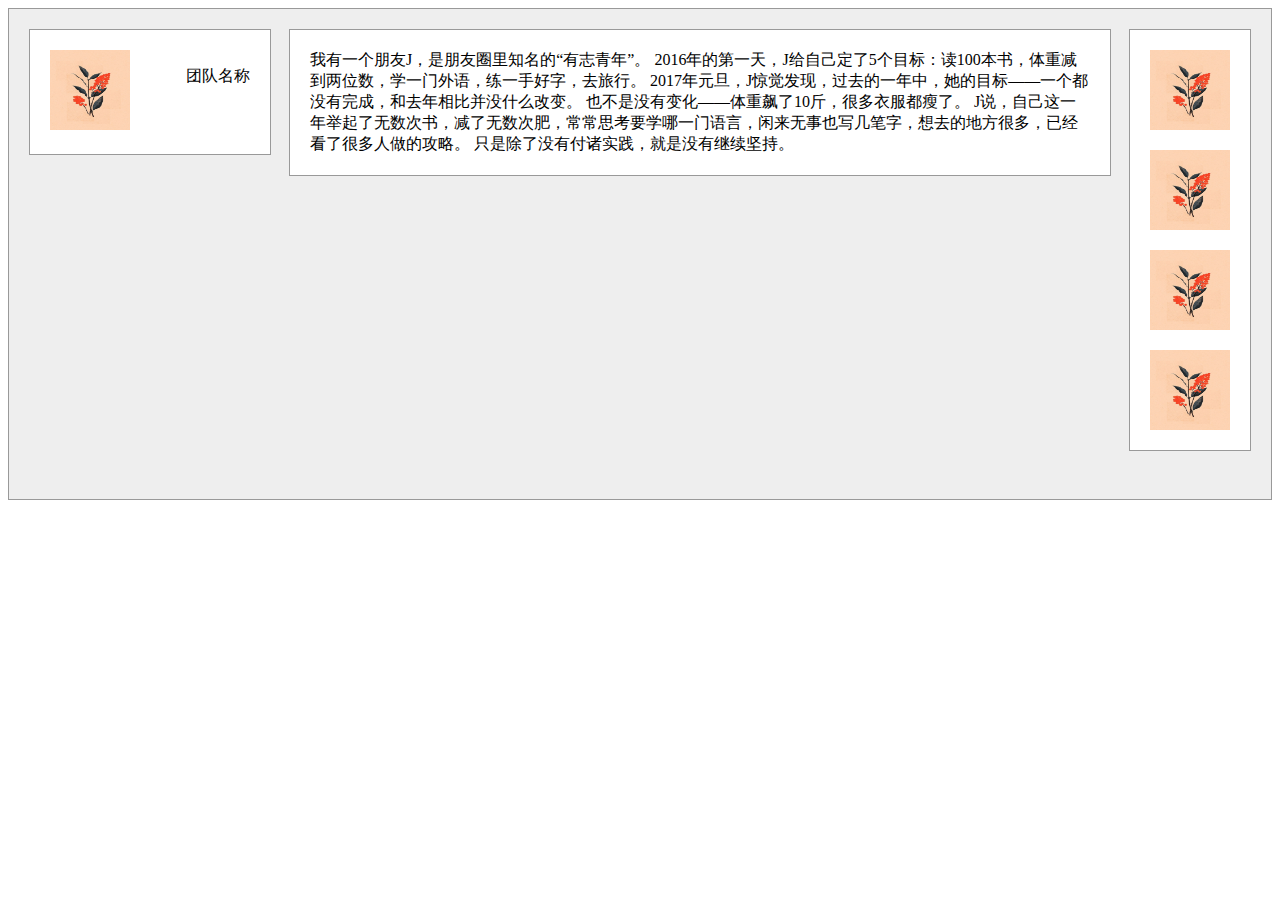
<file: htmltask03/index.html>
<!DOCTYPE html>
<html>
	<head>
		<meta charset="UTF-8">
		<title></title>
		<link rel="stylesheet" href="css/index.css" />
	</head>
	<body>
		<div class="container">
			<!--左边栏-->
			<div class="left">
				<img src="img/pic01.jpg" alt="" />
				<p>团队名称</p>
			</div>
			<!--右边栏-->
			<div class="right">
				<img src="img/pic01.jpg" alt="" />
				<img src="img/pic01.jpg" alt="" />
				<img src="img/pic01.jpg" alt="" />
				<img src="img/pic01.jpg" alt="" />
			</div>
			<!--主体-->
			<div class="main">
				<article>
					我有一个朋友J，是朋友圈里知名的“有志青年”。
					2016年的第一天，J给自己定了5个目标：读100本书，体重减到两位数，学一门外语，练一手好字，去旅行。
					2017年元旦，J惊觉发现，过去的一年中，她的目标——一个都没有完成，和去年相比并没什么改变。
					也不是没有变化——体重飙了10斤，很多衣服都瘦了。
					J说，自己这一年举起了无数次书，减了无数次肥，常常思考要学哪一门语言，闲来无事也写几笔字，想去的地方很多，已经看了很多人做的攻略。
					只是除了没有付诸实践，就是没有继续坚持。
				</article>
			</div>
		</div>
	</body>
</html>
</file>
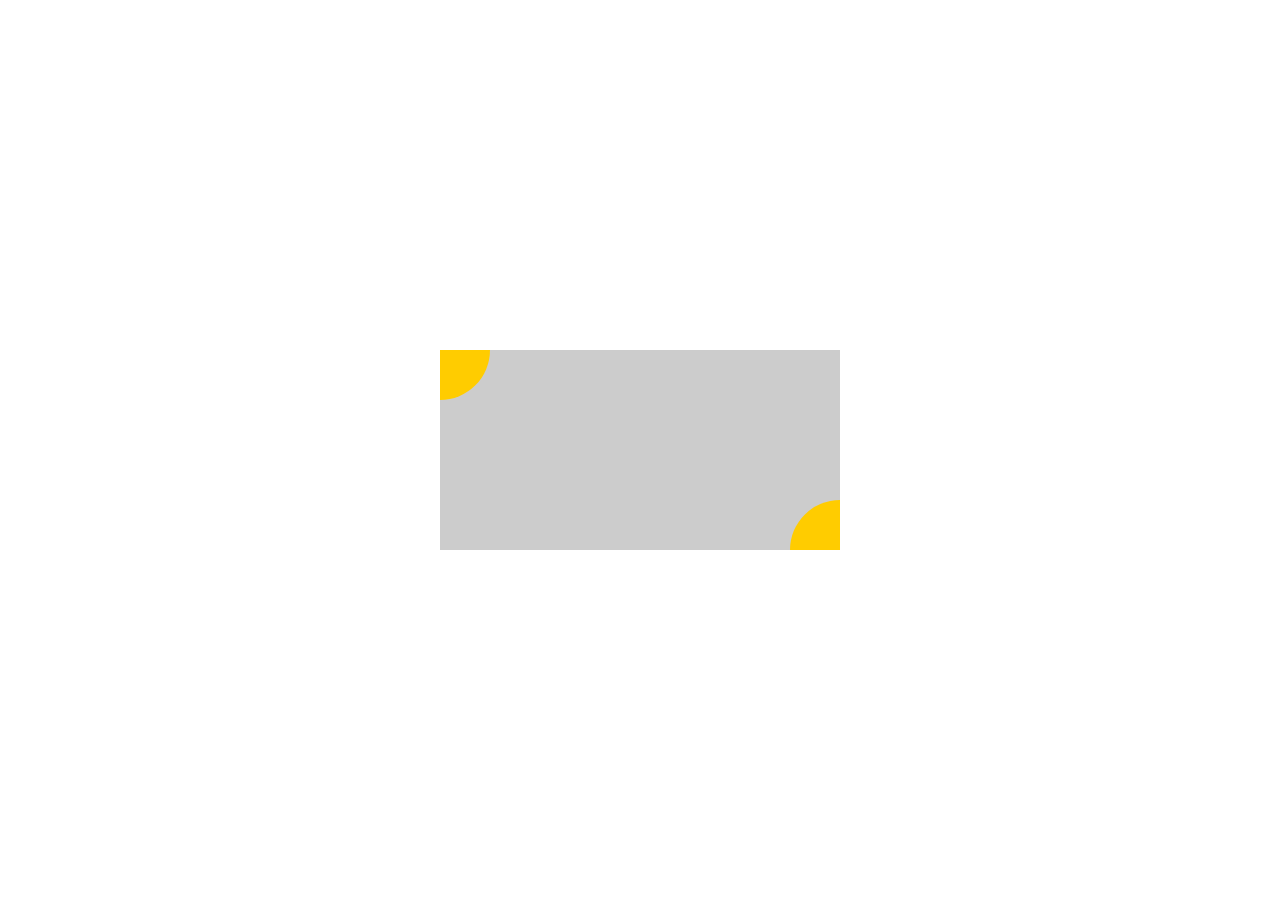
<file: htmltask04/index.html>
<!DOCTYPE html>
<html>
	<head>
		<meta charset="UTF-8">
		<title></title>
		<link rel="stylesheet" href="css/index.css" />
	</head>
	<body>
		<div class="react">
			<div class="react1"></div>
			<div class="react2"></div>
		</div>
	</body>
</html>
</file>
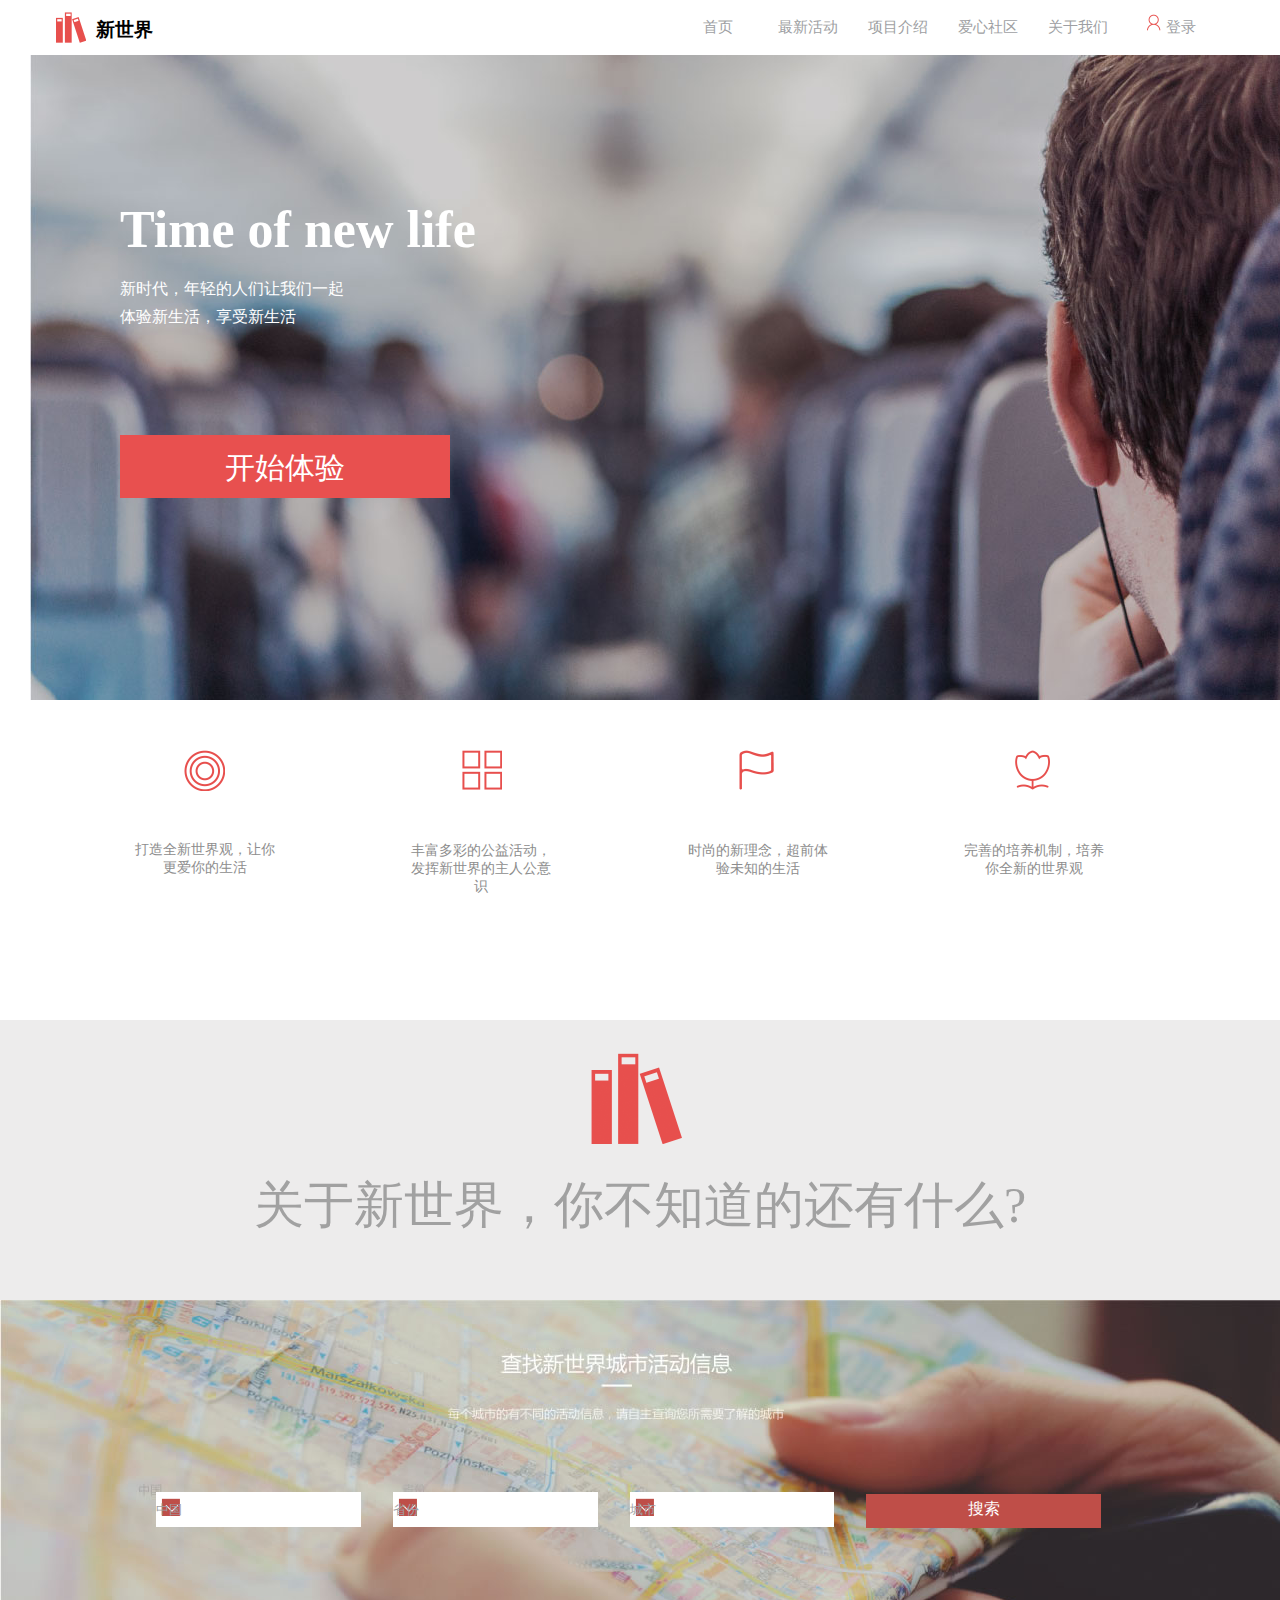
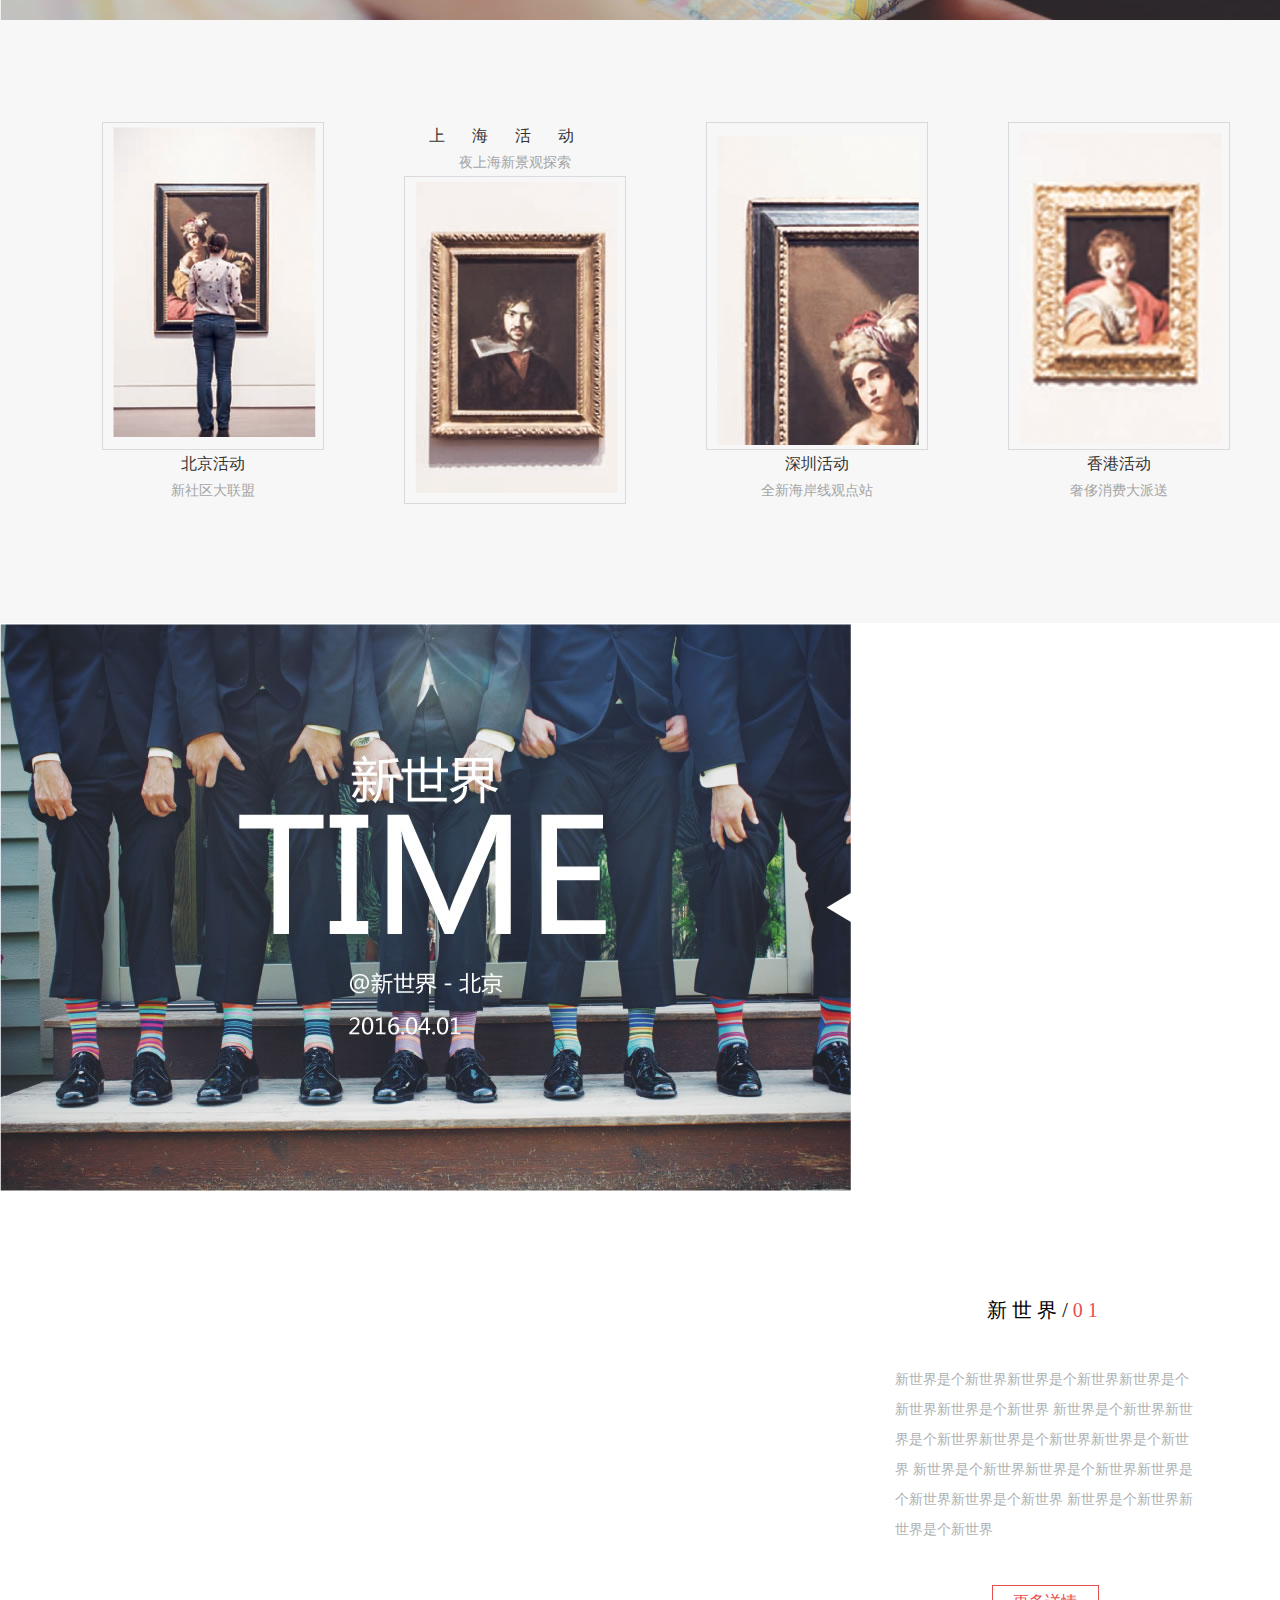
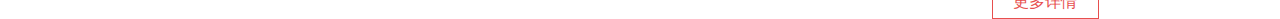
<file: htmltask07/index.html>
<!DOCTYPE html>
<html>
	<head>
		<meta charset="UTF-8">
		<title>技术产品官网</title>
		<link rel="stylesheet" href="css/index.css" />
	</head>
	<body>
		<!--
        	作者：jasmine
        	时间：2017-06-24
        	描述：常见的技术产品官网的页面架构及样式布局
        -->
        <!--页面导航-->
		<nav>
			<div class="navigation">
				<h3><i></i>新世界</h3>
				<ul class="nav-bar">
					<li><a href="#">首页</a></li>
					<li><a href="#">最新活动</a></li>
					<li><a href="#">项目介绍</a></li>
					<li><a href="#">爱心社区</a></li>
					<li><a href="#">关于我们</a></li>
					<li><a href="#"><i></i>登录</a></li>
				</ul>
			</div>
		</nav>
		<section>
			<div class="bg_main">
				<div class="newLife">
					<h1>Time of new life</h1>
					<p>新时代，年轻的人们让我们一起</p>
					<p>体验新生活，享受新生活</p>
					<a href="#">开始体验</a>
				</div>
			</div>
			<div class="bg_foot">
				<ul>
					<li><i></i>打造全新世界观，让你更爱你的生活</li>
					<li><i></i>丰富多彩的公益活动，发挥新世界的主人公意识</li>
					<li><i></i>时尚的新理念，超前体验未知的生活</li>
					<li><i></i>完善的培养机制，培养你全新的世界观</li>
				</ul>
			</div>
		</section>
		<section>
			<div class="bg_activity">
				<div class="newWorld">
					<i></i>
					关于新世界，你不知道的还有什么?
				</div>
				<div class="city">
					<div class="choice">
						<select name="country" id="country">
							<option value="0" checked>中国</option>
							<option value="1">美国</option>
							<option value="2">日本</option>
						</select>
						<select name="province" id="province">
							<option value="0">省份</option>
							<option value="1">四川省</option>
							<option value="2">浙江省</option>
							<option value="3">陕西省</option>
						</select>
						<select name="town" id="town">
							<option value="0">城市</option>
							<option value="1">成都市</option>
							<option value="2">德阳市</option>
							<option value="3">绵阳市</option>
						</select>
						<a href="#">搜索</a>
					</div>
				</div>
				<div class="activity">
					<ul>
						<li>
							<div class="activity_1"><i></i></div>
							<h3>北京活动</h3>
							<p>新社区大联盟</p>
						</li>
						<li>
							<h3>上海活动</h3>
							<p>夜上海新景观探索</p>
							<div class="activity_2"><i></i></div>
						</li>
						<li>
							<div class="activity_3"><i></i></div>
							<h3>深圳活动</h3>
							<p>全新海岸线观点站</p>
						</li>
						<li>
							<div class="activity_4"><i></i></div>
							<h3>香港活动</h3>
							<p>奢侈消费大派送</p>
						</li>
					</ul>
				</div>
			</div>
		</section>
		<section>
			<div class="bg_time">
				<div class="newTime">
					<img src="img/newWorld.jpg" alt="" />
					<div>
						<h3>新世界/<span>01</span></h3>
						<p>
							新世界是个新世界新世界是个新世界新世界是个新世界新世界是个新世界
							新世界是个新世界新世界是个新世界新世界是个新世界新世界是个新世界
							新世界是个新世界新世界是个新世界新世界是个新世界新世界是个新世界
							新世界是个新世界新世界是个新世界
						</p>
						<a href="#">更多详情</a>
					</div>
				</div>
			</div>
		</section>
	</body>
</html>
</file>
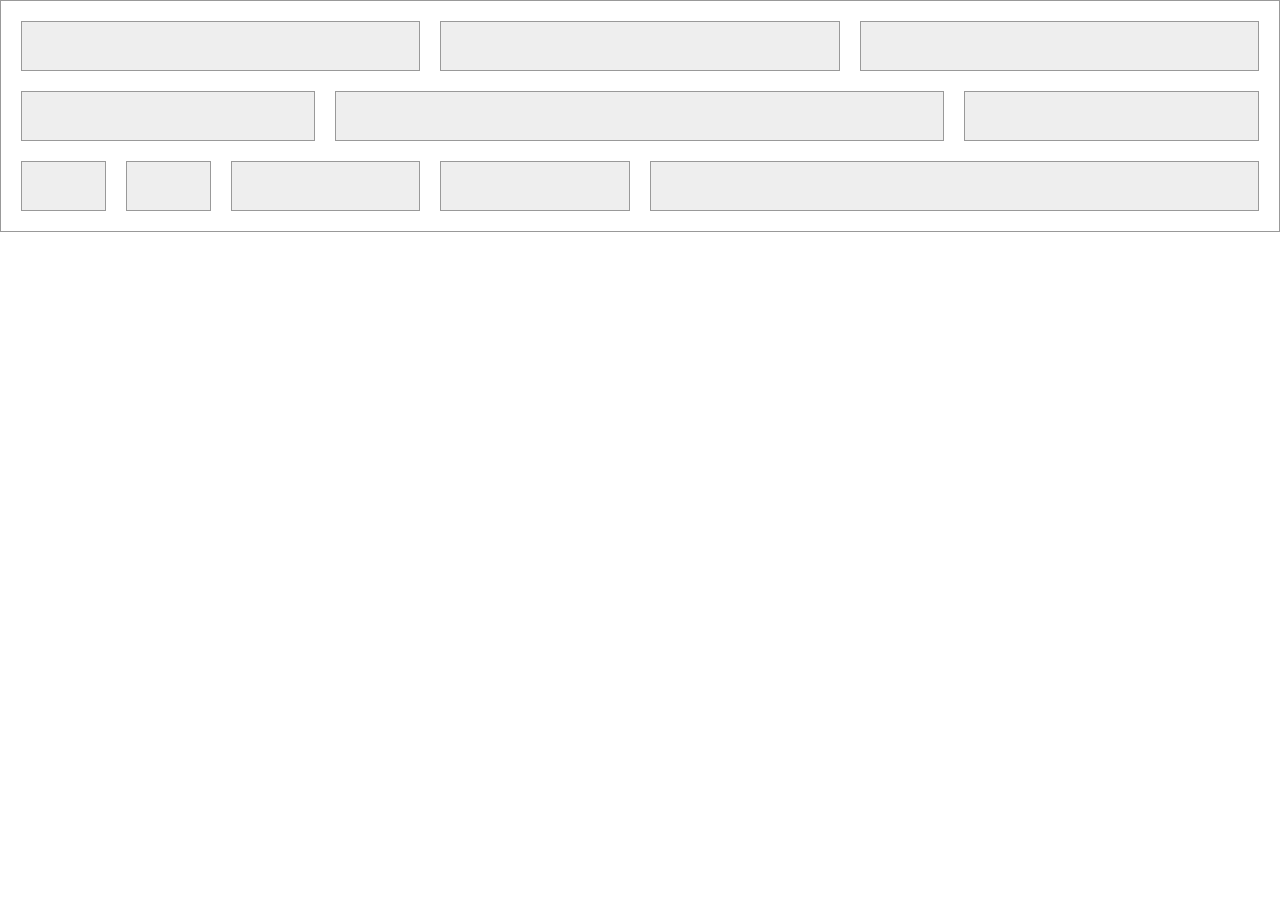
<file: htmltask08/index.html>
<!DOCTYPE html>
<html>
	<head>
		<meta charset="UTF-8">
		<title>响应式网格(栅格化)布局</title>
		<link rel="stylesheet" href="css/index.css" />
	</head>
	<body>
		<div class="container">
			<div class="row">
				<div class="col col-md-4 col-sm-8"></div>
				<div class="col col-md-4 col-sm-8"></div>
				<div class="col col-md-4 col-sm-8"></div>
			</div>
			<div class="row">
				<div class="col col-md-3 col-sm-6"></div>
				<div class="col col-md-6 col-sm-10"></div>
				<div class="col col-md-3 col-sm-6"></div>
			</div>
			<div class="row">
				<div class="col col-md-1 col-sm-2"></div>
				<div class="col col-md-1 col-sm-2"></div>
				<div class="col col-md-2 col-sm-4"></div>
				<div class="col col-md-2 col-sm-4"></div>
				<div class="col col-md-6 col-sm-10"></div>
			</div>
		</div>
	</body>
</html>
</file>
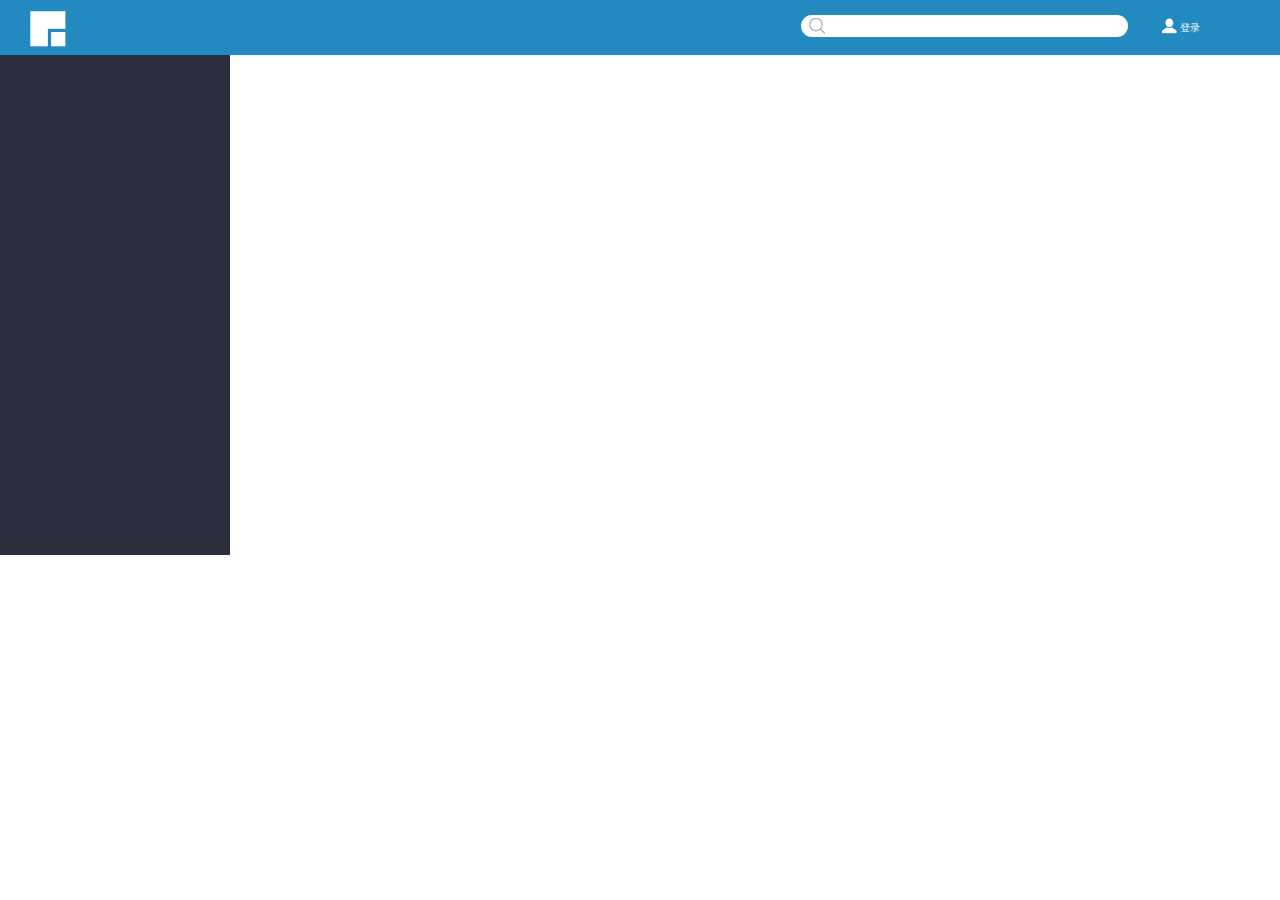
<file: htmltask09/index.html>
<!DOCTYPE html>
<html>
	<head>
		<meta charset="UTF-8">
		<meta name="viewport" content="width=device-width, initial-scale=1.0">
		<title>使用HTML/CSS实现一个复杂的页面</title>
		<link rel="stylesheet" href="css/index.css" />
	</head>
	<body>
		<!-- 头部模块 -->
		<header>
			<img src="img/logo.gif" alt="" />
			<ul>
				<li>
					<i class="search"></i>
					<input type="text" />
				</li>
				<li>
					<i class="login"></i>
					<span>登录</span>
				</li>
			</ul>
		</header>
		<!-- 侧边栏 -->
		<aside></aside>
		<!-- 主体部分 -->
		<div class="container"></div>
		
	</body>
</html>
</file>
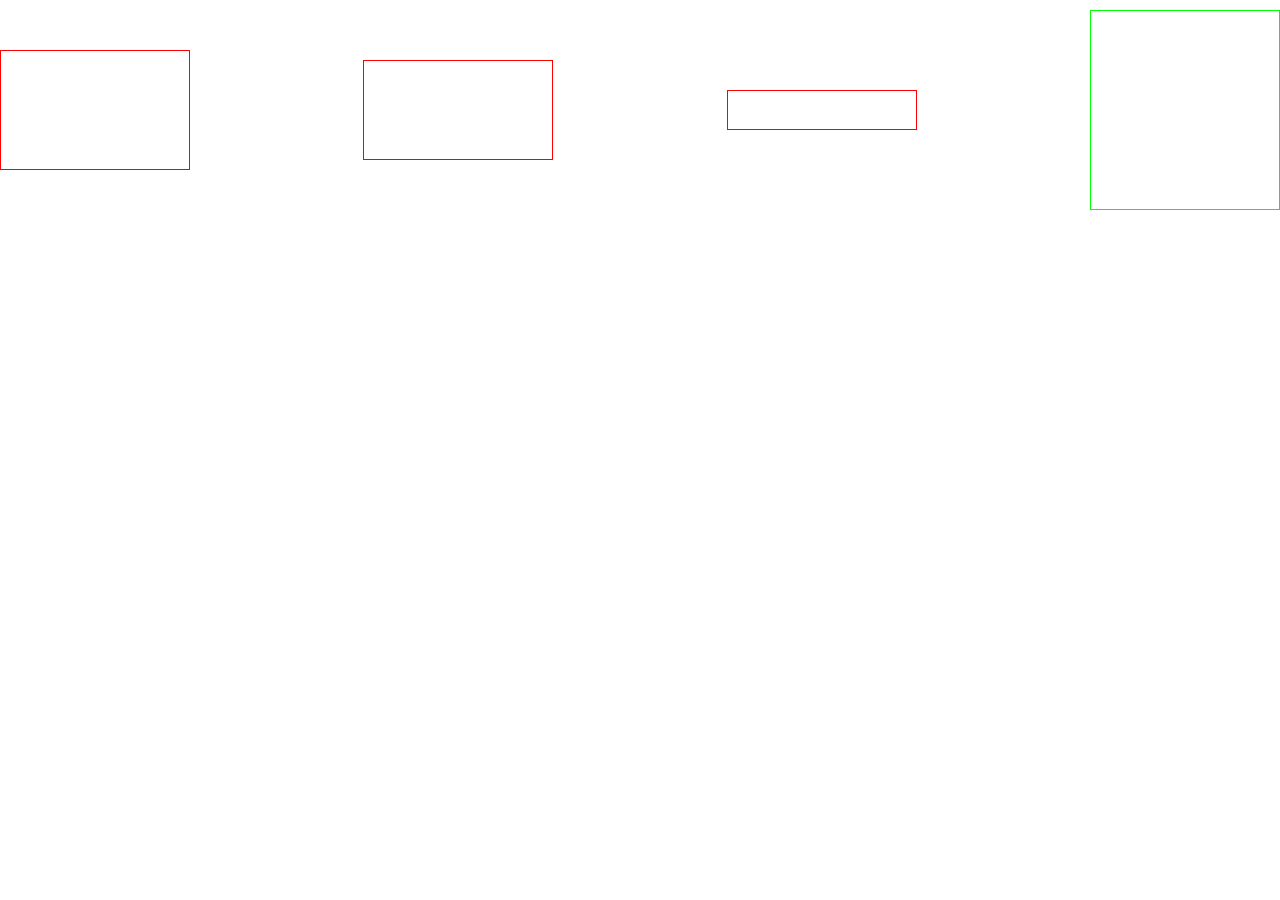
<file: htmltask10/index.html>
<!DOCTYPE html>
<html>
	<head>
		<meta charset="UTF-8">
		<title>Flexbox布局练习</title>
		<link rel="stylesheet" href="css/index.css" />
	</head>
	<body>
		<div class="flex">
			<div class="box box_one"></div>
			<div class="box box_two"></div>
			<div class="box box_three"></div>
			<div class="box box_four"></div>
		</div>
	</body>
</html>
</file>
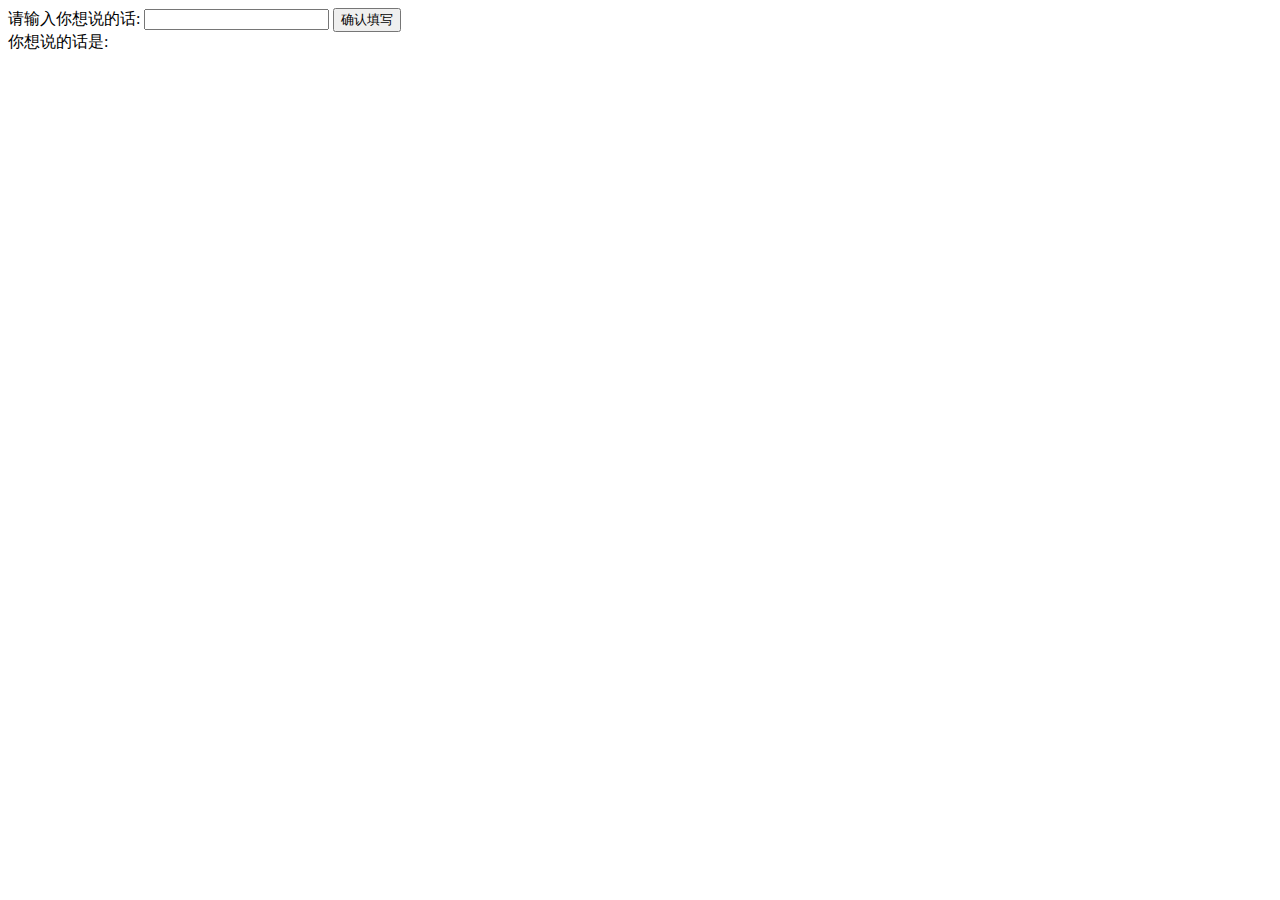
<file: jstask1_1_1.html>
<!DOCTYPE html>
<html>
	<head>
		<meta charset="UTF-8">
		<title>IFE JavaScript Task 01</title>
	</head>
	<body>
		<label>请输入你想说的话: <input type="text" id="wannaTalk" /></label>
		<button id="button" onclick="showVal();">确认填写</button>
		<div>你想说的话是: <span id="saying"></span></div>
		
		<script>
			function showVal(){
				//获取输入框中的值
				var talking = document.getElementById("wannaTalk").value;
				//将获取的值显示出来
				document.getElementById("saying").innerHTML = talking;
			}
		</script>
	</body>
</html>
</file>
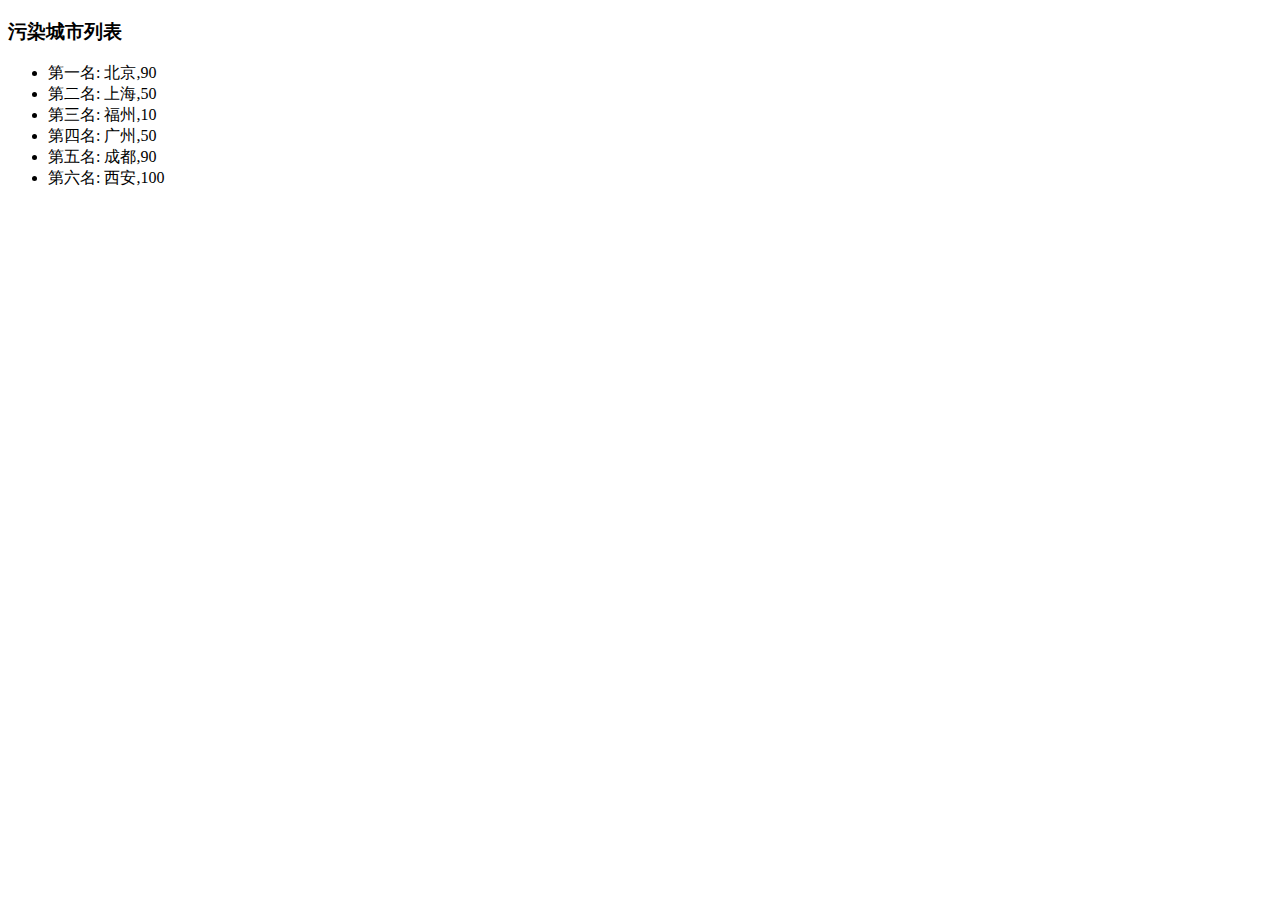
<file: jstask1_1_2.html>
<!DOCTYPE html>
<html>
	<head>
		<meta charset="UTF-8">
		<title>IFE JavaScript Task 02</title>
	</head>
	<body>
		<h3>污染城市列表</h3>
		<ul id="data">
			
		</ul>
		
		<script>
			var Data = [
				["北京", 90],
				["上海", 50],
				["福州", 10],
				["广州", 50],
				["成都", 90],
				["西安", 100]
			];
			arr = ["一", "二", "三", "四", "五", "六"];
			var order = Data.sort(function(x, y){
				return x[1] < y[1];
			});
			for(var i = 0; i < order.length; i++){
				var ulNode = document.getElementById("data");
				var newLi = document.createElement("li");
				ulNode.appendChild(newLi);
				newLi.innerHTML = "第" + arr[i] + "名: " + Data[i];
			}
		</script>
	</body>
</html>
</file>
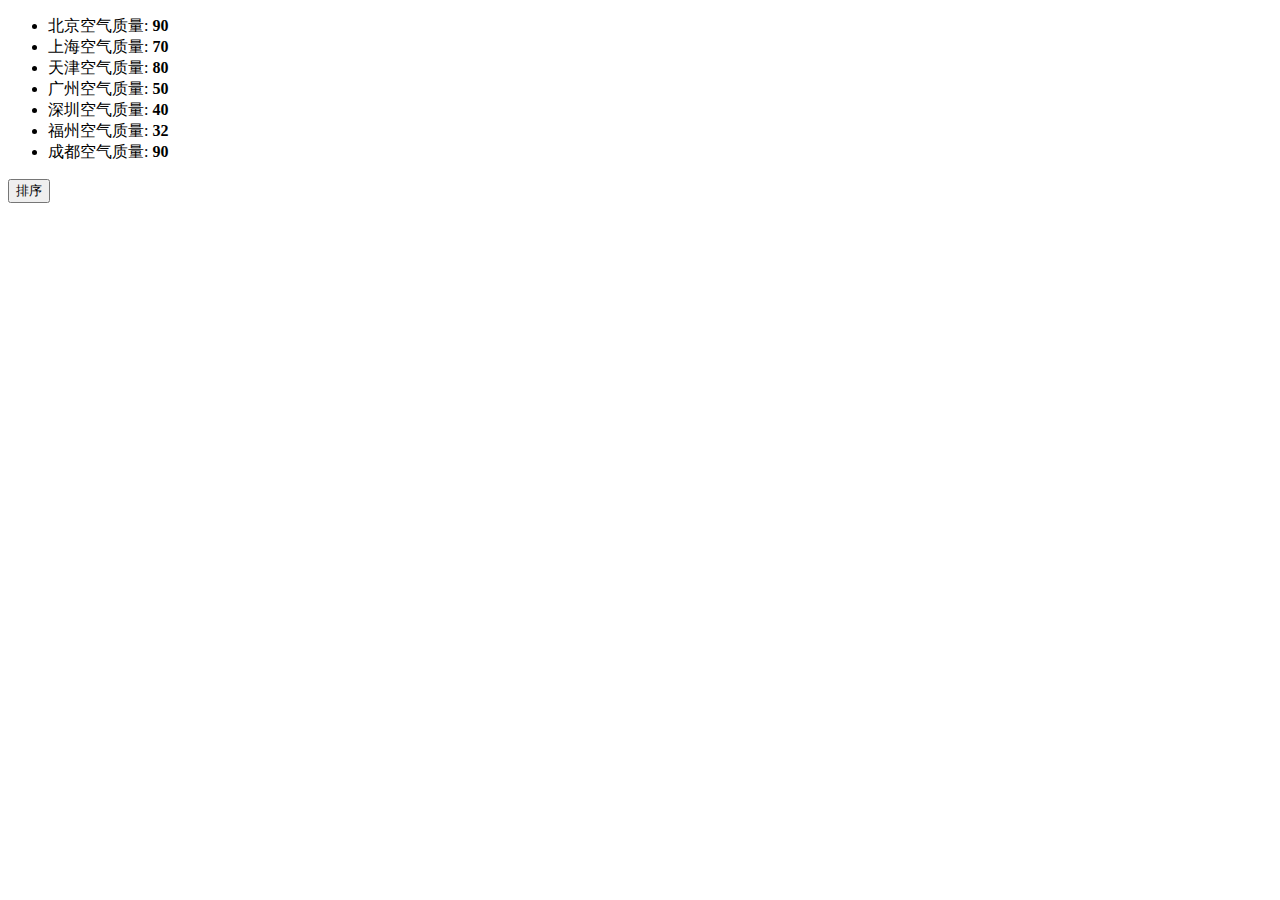
<file: jstask1_1_3.html>
<!DOCTYPE html>
<html>
	<head>
		<meta charset="UTF-8">
		<title>IFE JavaScript Task 03</title>
	</head>
	<body>
		<ul id="source">
			<li id="first">北京空气质量: <b>90</b></li>
			<li>上海空气质量: <b>70</b></li>
			<li>天津空气质量: <b>80</b></li>
			<li>广州空气质量: <b>50</b></li>
			<li>深圳空气质量: <b>40</b></li>
			<li>福州空气质量: <b>32</b></li>
			<li>成都空气质量: <b>90</b></li>
		</ul>
		
		<ul id="resort"> 
			
		</ul>
		
		<button id="sort-btn">排序</button>
		
		
		
		<script type="text/javascript">
			//读取id为source的列表,获取其中城市名字及空气对应的质量
			//返回一个数组
			function getData(){
				var data = new Array();
				var Uul = document.getElementById('source');
				var Uli = document.getElementsByTagName('li');
				for(var i = 0; i < Uli.length; i++){
					var tempArr = new Array(); //定义一个二位数组
					tempArr.push(Uli[i].textContent.slice(0, 2));
					tempArr.push(Uli[i].textContent.slice(-2));
					data.push(tempArr);
				}
				return data;
			}
			
			/*
			 *按空气质量对data进行从小到大的排序
			 * 返回一个排序的数组
			 * */
			function sortData(data){
				return data.sort(function(a, b){
					return b[1] - a[1];
				});
			}
			
			/**
			 *将排序好的城市及空气质量指数, 输出显示到id为ressort的列表中 
			 * 
			 **/
			function render(data){
				var resort = document.getElementById("resort");
				var arr = ["一", "二", "三", "四", "五", "六", "七"];
				for(var i = 0; i < data.length; i++){
					var nodes = document.createElement("li");
					nodes.innerHTML = "第" + arr[i] + "名: " + data[i][0]+"空气质量: "+data[i][1];
					resort.appendChild(nodes);
				}
			}
			
			function btnHandle(){
				var aqiData = getData();
				aqiData = sortData(aqiData);
				render(aqiData);
			}
			
			function init(){
				//在这下面给sort-btn绑定一个点击事件,点击时出发btnHandle函数
				var btn = document.getElementById("sort-btn");
				btn.addEventListener("click", btnHandle, false);
			}
			
			init();
		</script>
	</body>
</html>
</file>
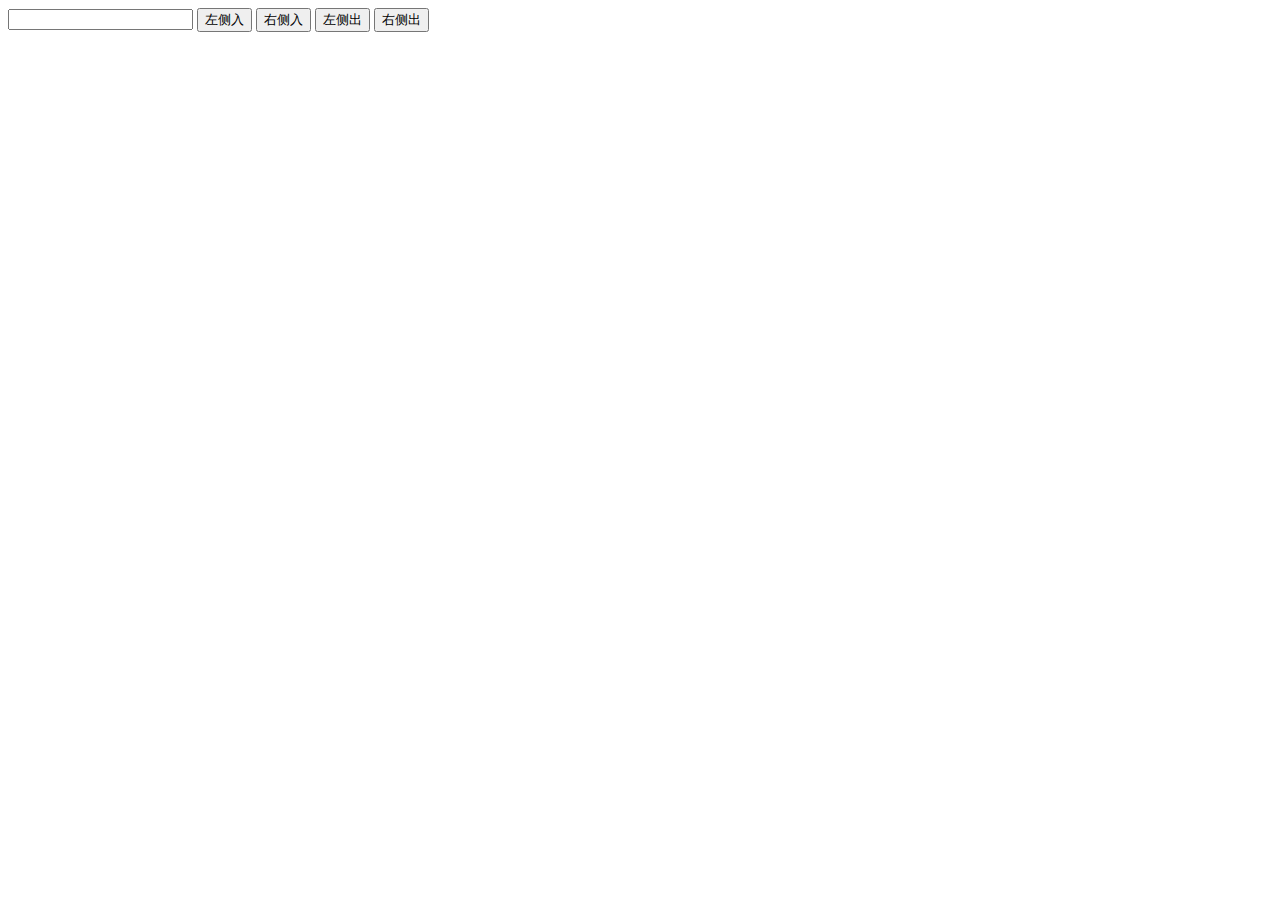
<file: jstask1_1_4.html>
<!DOCTYPE html>
<html>
	<head>
		<meta charset="UTF-8">
		<title>IFE JavaScript Task 04</title>
		<style type="text/css">
			ul{
				list-style: none;
			}
			ul li{
				display:inline-block;
				background-color:red;
				color:yellow;
				width:30px;
				height:30px;
				padding:17px 17px;
				margin-left:7px;
				margin-right:7px;
			}
		</style>
	</head>
	<body>
		<input type="text" id="num" />
		<button type="button" id="leftIn">左侧入</button>
		<button type="button" id="rightIn">右侧入</button>
		<button type="button" id="leftOut">左侧出</button>
		<button type="button" id="rightOut">右侧出</button>
		<ul id="result">
			
		</ul>
		
		
		<script>
			//获取文本框中的数字, 判断输入内容的合法性
			function checkNum(num){
				var num = document.getElementById("num").value;
				var reg = /^\d+$/;
				if(num == ""){
					alert("输入不能为空!");
					return false;
				}else if(!(reg.test(num))){
					alert("请输入整数!");
					return false;
				}
				return true;
			}
		
			function removeLi(event){
				var target = event.target;
				var result = document.getElementById("result");
				result.removeChild(target);
			}
			//点击id为leftIn的button，将input输入的数字添加到队列左侧
			function leftInFuc(){
				var num = document.getElementById("num").value;
				if(checkNum(num)){
					var result = document.getElementById("result");
					var li = document.createElement("li");
					li.innerHTML = num;
					var queueNodes = result.childNodes;
					result.insertBefore(li, queueNodes[0]);
				}
				li.onclick = function(event){
					removeLi(event);
				}
			}
			
			function rightInFuc(){
				var num = document.getElementById("num").value;
				var result = document.getElementById("result");
				if(checkNum(num)){
					var li = document.createElement("li");
					li.innerHTML = num;
					result.appendChild(li);
				}
				li.onclick = function(event){
					removeLi(event);
				}
			}
			
			function leftOutFuc(){
				var result = document.getElementById("result");
				if(!result.hasChildNodes()){
					alert("队列现在为空!");
					return;
				}
				result.removeChild(result.firstElementChild);
			}
			
			function rightOutFuc(){
				var result = document.getElementById("result");
				if(!result.hasChildNodes()){
					alert("队列现在为空!");
					return;
				}
				result.removeChild(result.lastElementChild);
			}
			
			//给button绑定点击事件,点击时触发handleBtn
			function init(){
				var leftIn = document.getElementById("leftIn");
				leftIn.addEventListener("click", leftInFuc, false);
				var rightIn = document.getElementById("rightIn");
				rightIn.addEventListener("click", rightInFuc, false);
				var leftOut = document.getElementById("leftOut");
				leftOut.addEventListener("click", leftOutFuc, false);
				var rightOut = document.getElementById("rightOut");
				rightOut.addEventListener("click", rightOutFuc, false);
			}
			init();
		</script>
	</body>
</html>
</file>
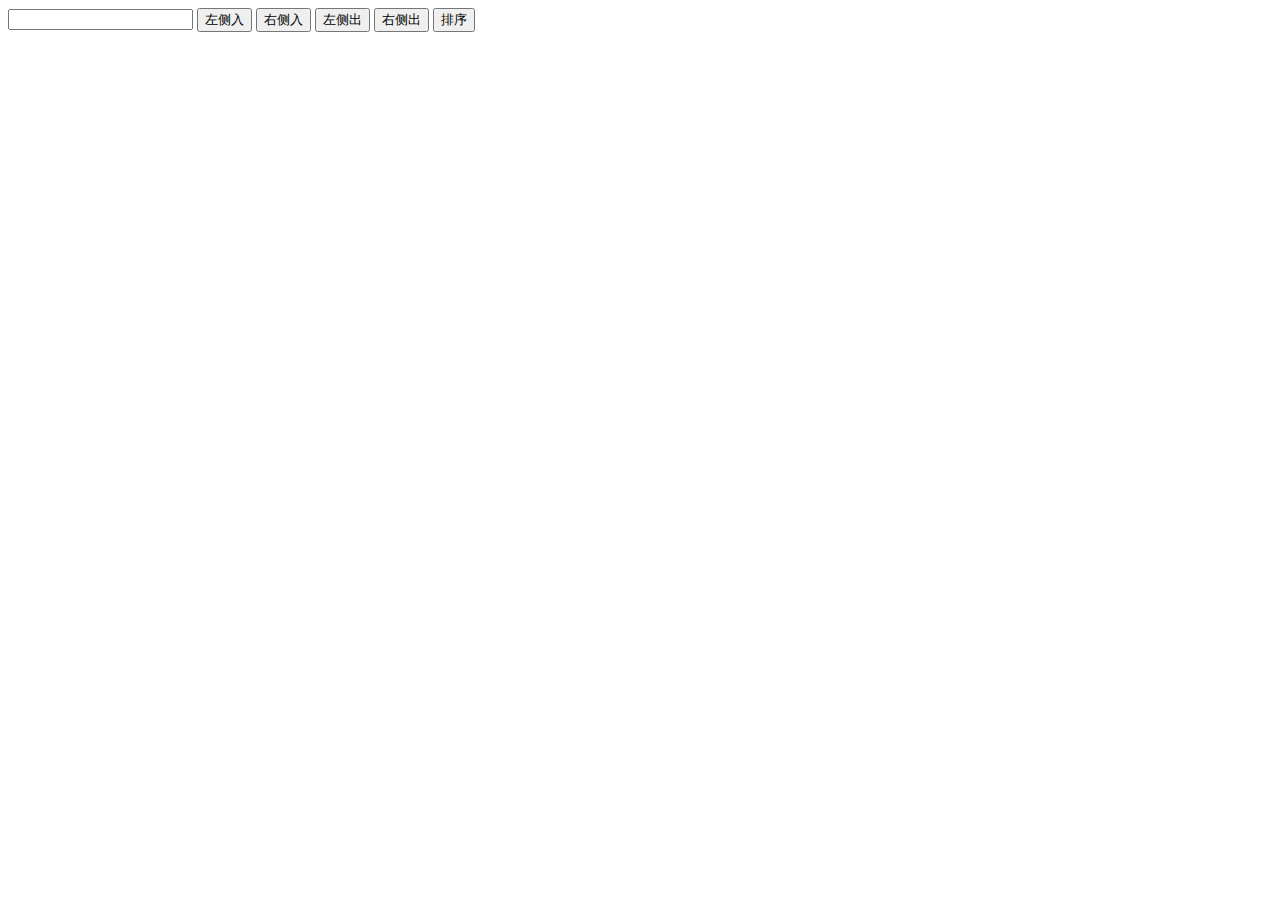
<file: jstask1_1_5.html>
<!DOCTYPE html>
<html>
	<head>
		<meta charset="UTF-8">
		<title>IFE JavaScript Task05</title>
		<style type="text/css">
			ul{
				list-style: none;
			}
			ul li{
				float: left;
				background: red;
				margin-right: 7px;
				width: 27px;
			}
		</style>
	</head>
	<body>
		<input type="text" id="input" />
		<button type="button" id="leftIn">左侧入</button>
		<button type="button" id="rightIn">右侧入</button>
		<button type="button" id="leftOut">左侧出</button>
		<button type="button" id="rightOut">右侧出</button>
		<button type="button" id="sort">排序</button>
		<ul id="result">
			
		</ul>
		
		<script>
			var index = 0, 
				result = document.getElementById("result");
			function queueIn(obj){
				var input = document.getElementById("input");
				var num = input.value;
				if((num == "") || (num < 10) || (num > 100) || (isNaN(num))){
					alert("请输入10-100的数字!");
					return false;
				}
				if(index >= 60){
					alert("输入的元素已超过60个!");
					return false;
				}
				var li = document.createElement("li");
				if(obj.id == "leftIn"){
					result.insertBefore(li, result.childNodes[0]);
				}else{
					result.appendChild(li);
				}
				li.style.height = num + "px";
				index++;
			}
			var left_in = document.getElementById("leftIn"), 
				right_in = document.getElementById("rightIn"), 
				left_out = document.getElementById("leftOut"), 
				right_out = document.getElementById("rightOut");
			left_in.onclick = function(){
				queueIn(this);
			}
			right_in.onclick = function(){
				queueIn(this);
			}
			left_out.onclick = function(){
				if(!result.hasChildNodes()){
					alert("无法进行此操作!");
				}
				result.removeChild(result.firstElementChild);
			}
			right_out.onclick = function(){
				if(!result.hasChildNodes()){
					alert("无法进行此操作!");
				}
				result.removeChild(result.lastElementChild);
			}
			var sort = document.getElementById("sort");
			sort.onclick = function(){
				let arr = new Array(),
					list = document.getElementsByTagName("li"),
					len = list.length;
				
				for(let i = 0; i < len; i++){
					arr.push(list[i].style.height.substring(0, 2));
				}
				arr = arr.sort(function(x, y){
					return x > y;
				})
				result.innerHTML = "";
				for(let i = 0; i < len; i++){
					let li = document.createElement("li");
					li.style.height = arr[i] + "px";
					result.appendChild(li);
				}
			}
		</script>
	</body>
</html>
</file>
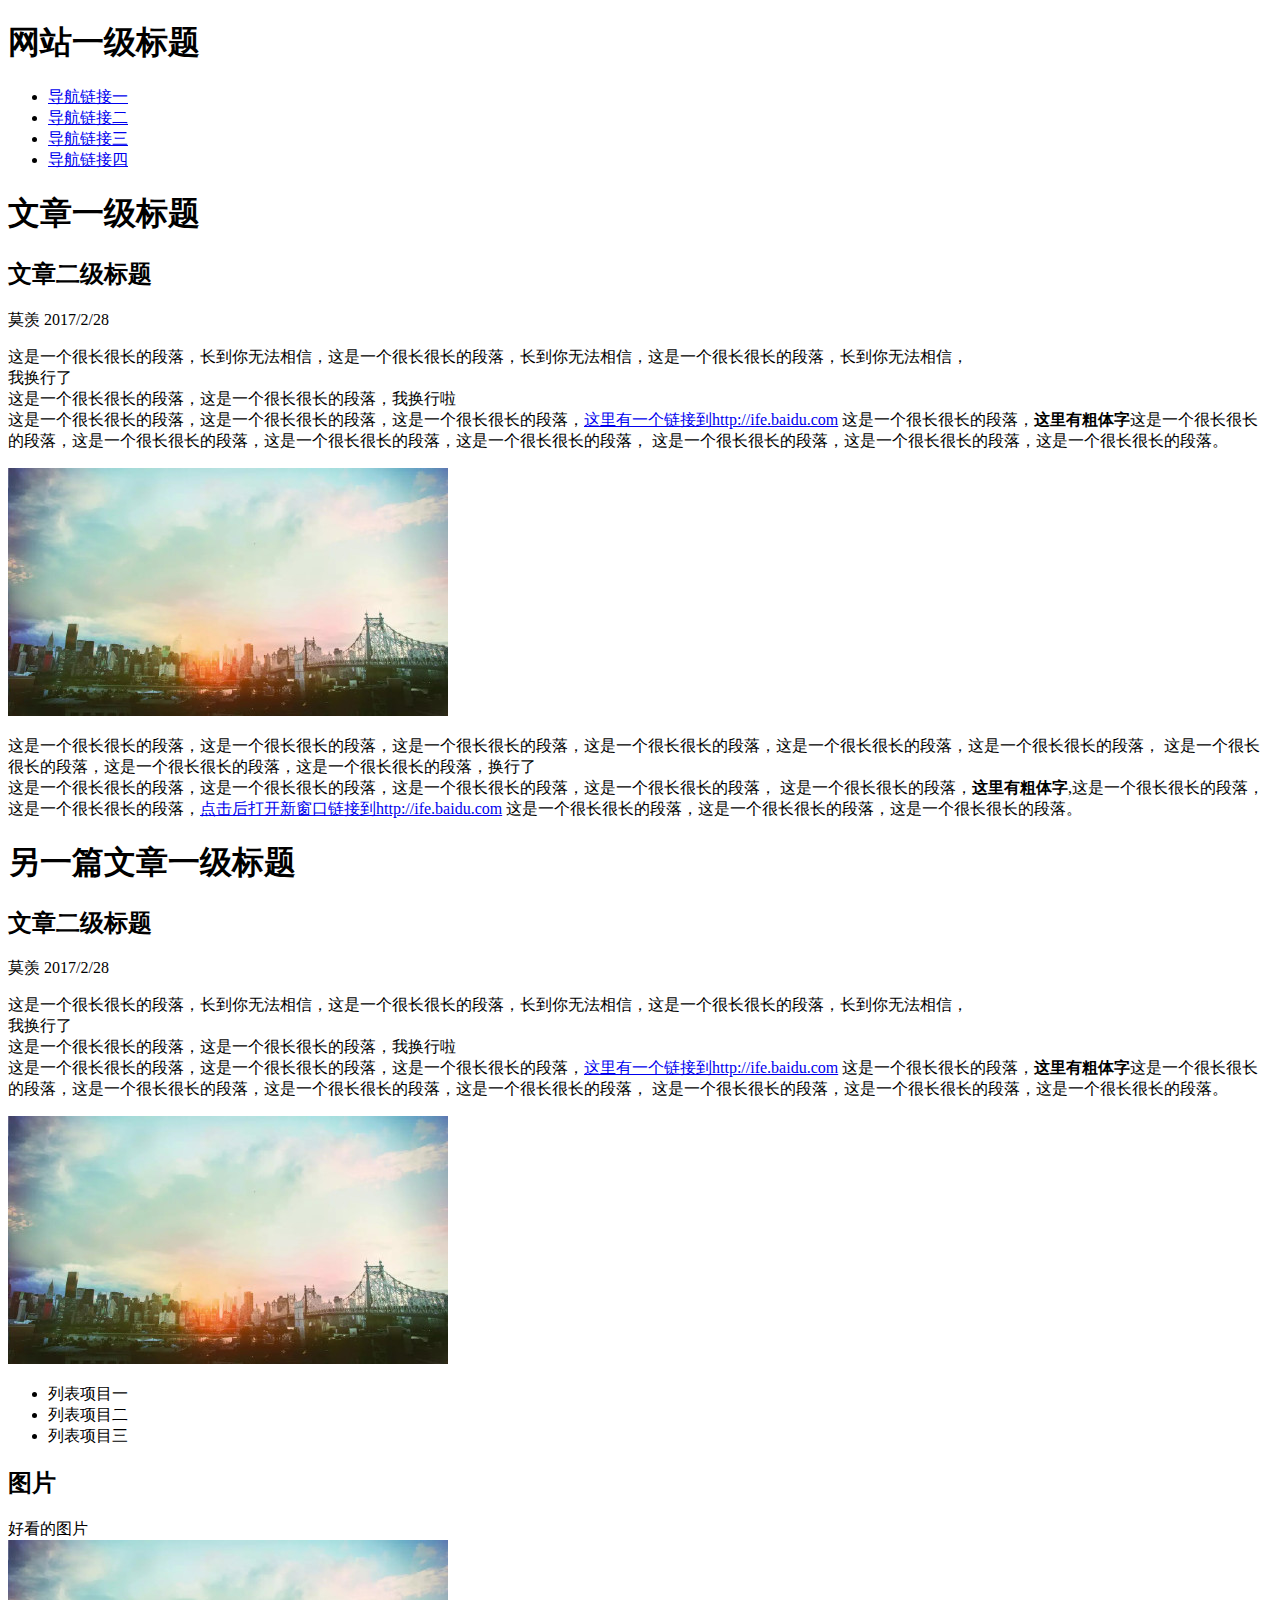
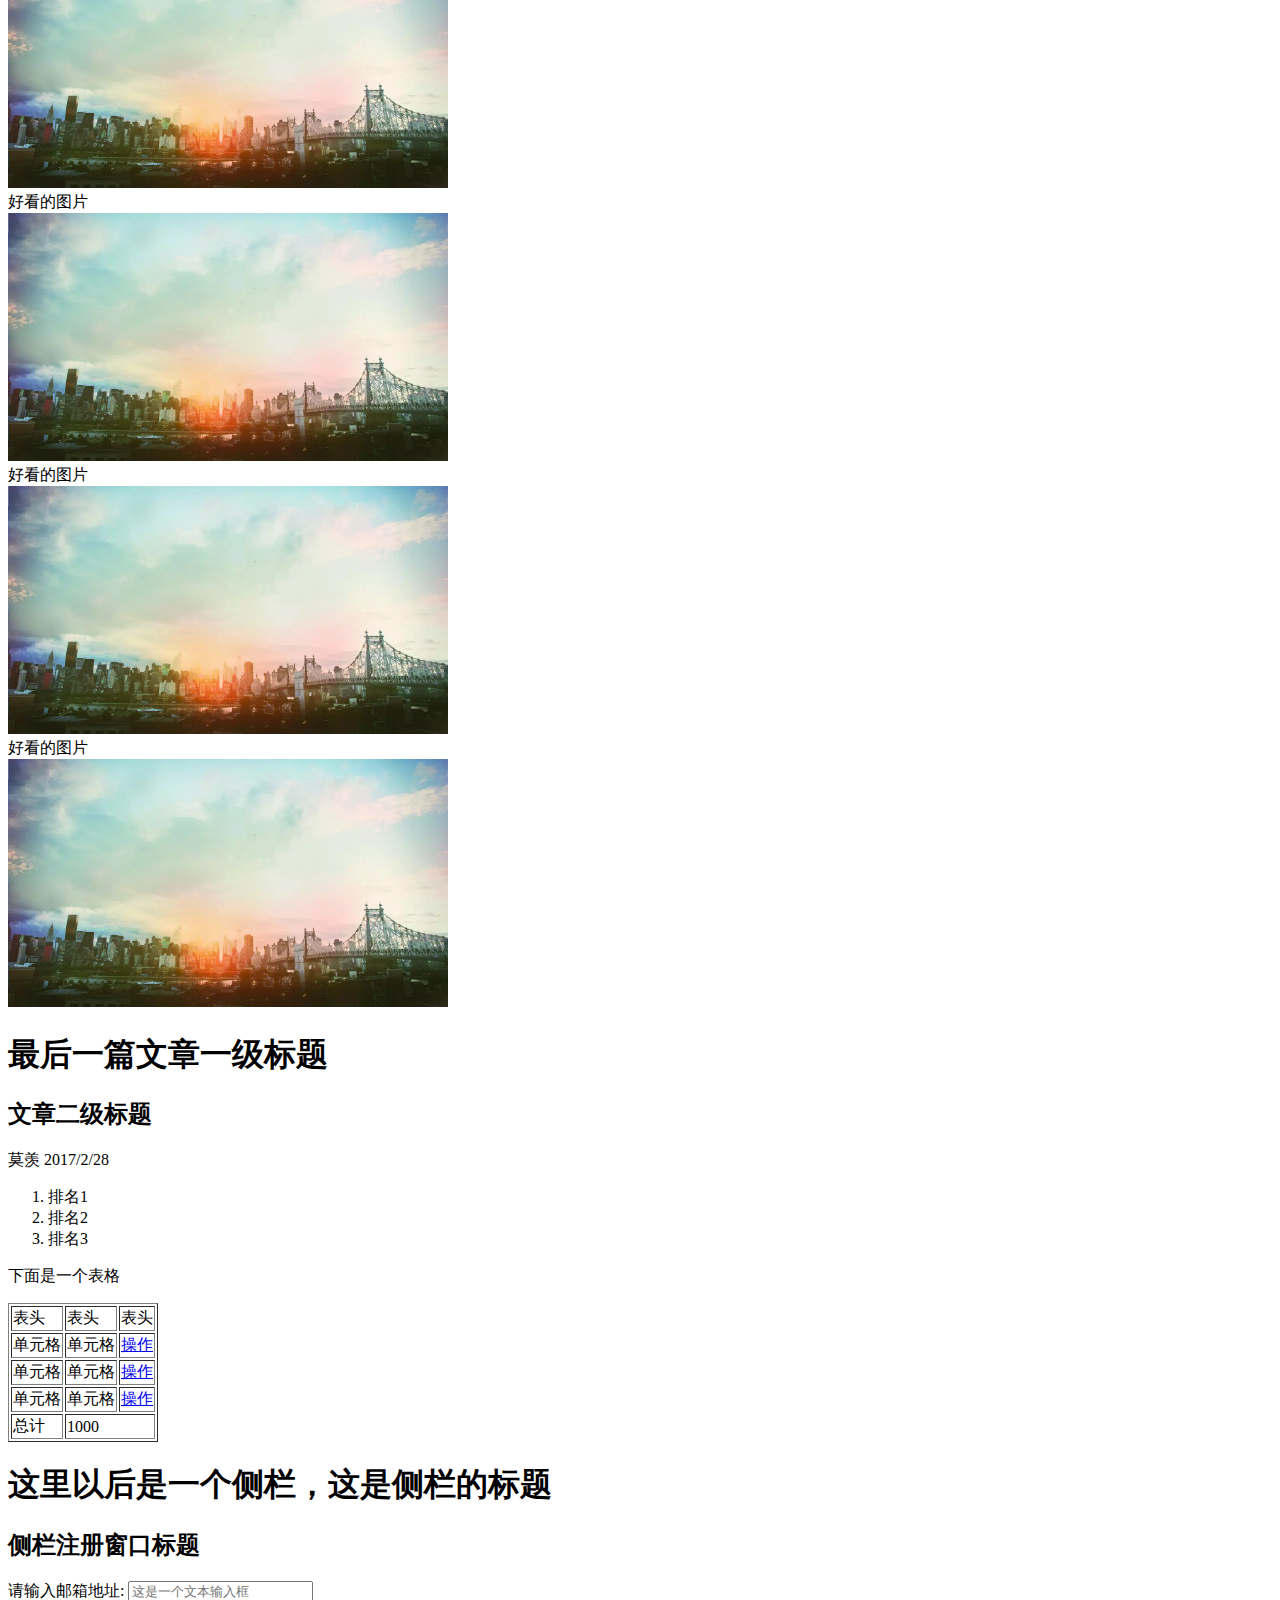
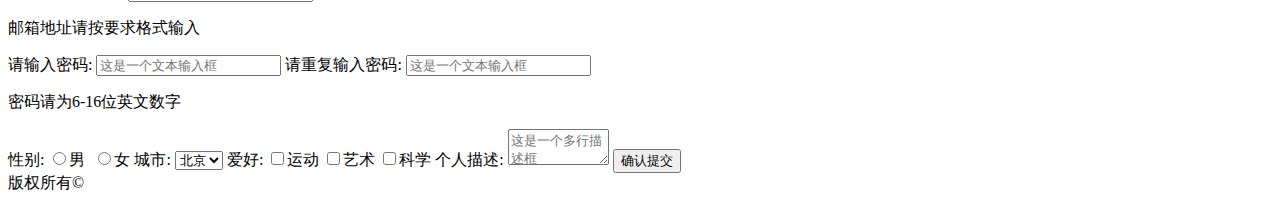
<file: firstPart/task_1_1_1.html>
<!DOCTYPE html>
<html>
	<head>
		<meta charset="UTF-8">
		<title></title>
	</head>
	<body>
		<h1>网站一级标题</h1>
		<ul>
			<li><a href="#">导航链接一</a></li>
			<li><a href="#">导航链接二</a></li>
			<li><a href="#">导航链接三</a></li>
			<li><a href="#">导航链接四</a></li>
		</ul>
		<article>
			<hgroup>
				<h1>文章一级标题</h1>
				<h2>文章二级标题</h2>
			</hgroup>
			<p>莫羡 <time>2017/2/28</time></p>
			这是一个很长很长的段落，长到你无法相信，这是一个很长很长的段落，长到你无法相信，这是一个很长很长的段落，长到你无法相信，<br />我换行了<br>
			这是一个很长很长的段落，这是一个很长很长的段落，我换行啦<br />
			这是一个很长很长的段落，这是一个很长很长的段落，这是一个很长很长的段落，<a href="http://ife.baidu.com">这里有一个链接到http://ife.baidu.com</a>
			这是一个很长很长的段落，<strong>这里有粗体字</strong>这是一个很长很长的段落，这是一个很长很长的段落，这是一个很长很长的段落，这是一个很长很长的段落，
			这是一个很长很长的段落，这是一个很长很长的段落，这是一个很长很长的段落。
			</p>
			<img src="img/1.jpg" alt=""/>
			<p>这是一个很长很长的段落，这是一个很长很长的段落，这是一个很长很长的段落，这是一个很长很长的段落，这是一个很长很长的段落，这是一个很长很长的段落，
			这是一个很长很长的段落，这是一个很长很长的段落，这是一个很长很长的段落，换行了<br />
			这是一个很长很长的段落，这是一个很长很长的段落，这是一个很长很长的段落，这是一个很长很长的段落，
			这是一个很长很长的段落，<strong>这里有粗体字</strong>,这是一个很长很长的段落，这是一个很长很长的段落，<a href="http://ife.baidu.com" target="_blank">点击后打开新窗口链接到http://ife.baidu.com</a>
			这是一个很长很长的段落，这是一个很长很长的段落，这是一个很长很长的段落。
			</p>
		</article>
		<article>
			<hgroup>
				<h1>另一篇文章一级标题</h1>
				<h2>文章二级标题</h2>
			<hgroup>
			<p>莫羡 <time>2017/2/28</time></p>
			这是一个很长很长的段落，长到你无法相信，这是一个很长很长的段落，长到你无法相信，这是一个很长很长的段落，长到你无法相信，<br />我换行了<br>
			这是一个很长很长的段落，这是一个很长很长的段落，我换行啦<br />
			这是一个很长很长的段落，这是一个很长很长的段落，这是一个很长很长的段落，<a href="http://ife.baidu.com">这里有一个链接到http://ife.baidu.com</a>
			这是一个很长很长的段落，<strong>这里有粗体字</strong>这是一个很长很长的段落，这是一个很长很长的段落，这是一个很长很长的段落，这是一个很长很长的段落，
			这是一个很长很长的段落，这是一个很长很长的段落，这是一个很长很长的段落。
			</p>
			<img src="img/1.jpg" alt="" />
			<ul>
				<li>列表项目一</li>
				<li>列表项目二</li>
				<li>列表项目三</li>
			</ul>
			<section>
				<h2>图片</h2>
				<div>
					<div>好看的图片</div>
					<img src="img/1.jpg" alt="" />
				</div>
				<div>
					<div>好看的图片</div>
					<img src="img/1.jpg" alt="" />
				</div>
				<div>
					<div>好看的图片</div>
					<img src="img/1.jpg" alt="" />
				</div>
				<div>
					<div>好看的图片</div>
					<img src="img/1.jpg" alt="" />
				</div>
			</section>
		</article>
		<article>
			<hgroup>
				<h1>最后一篇文章一级标题</h1>
				<h2>文章二级标题</h2>
			</hgroup>
			<p>莫羡 <time>2017/2/28</time></p>
			<ol>
				<li>排名1</li>
				<li>排名2</li>
				<li>排名3</li>
			</ol>
			<section>
				<p>下面是一个表格</p>
				<table border="1">
					<tr>
						<td>表头</td>
						<td>表头</td>
						<td>表头</td>
					</tr>
					<tr>
						<td>单元格</td>
						<td>单元格</td>
						<td><a href="#">操作</a></td>
					</tr>
					<tr>
						<td>单元格</td>
						<td>单元格</td>
						<td><a href="#">操作</a></td>
					</tr>
					<tr>
						<td>单元格</td>
						<td>单元格</td>
						<td><a href="#">操作</a></td>
					</tr>
					<tr>
						<td>总计</td>
						<td colspan="2">1000</td>
					</tr>
				</table>
			</section>
			<hgroup>
				<h1>这里以后是一个侧栏，这是侧栏的标题</h1>
				<h2>侧栏注册窗口标题</h2>
			</hgroup>
			<section>
				请输入邮箱地址: <input type="text" placeholder="这是一个文本输入框"/>
				<p>邮箱地址请按要求格式输入</p>
				请输入密码: <input type="text" placeholder="这是一个文本输入框"/> 请重复输入密码: <input type="text" placeholder="这是一个文本输入框"/>
				<p>密码请为6-16位英文数字</p>
				性别: <input type="radio" name="sex" value="male"/>男&nbsp;&nbsp;<input type="radio" name="sex" value="female"/>女
				城市: <select name="city" id="city">
						<option value="1" checked>北京</option>
						<option value="2">成都</option>
						<option value="3">上海</option>
					 </select>
				爱好: <input type="checkbox" />运动 <input type="checkbox" />艺术 <input type="checkbox" />科学
				个人描述: <textarea name="" id="" cols="10" rows="2" placeholder="这是一个多行描述框"></textarea>
				<input type="submit" value="确认提交" />
			</section>
			版权所有&copy;
		</article>
	</body>
</html>
</file>
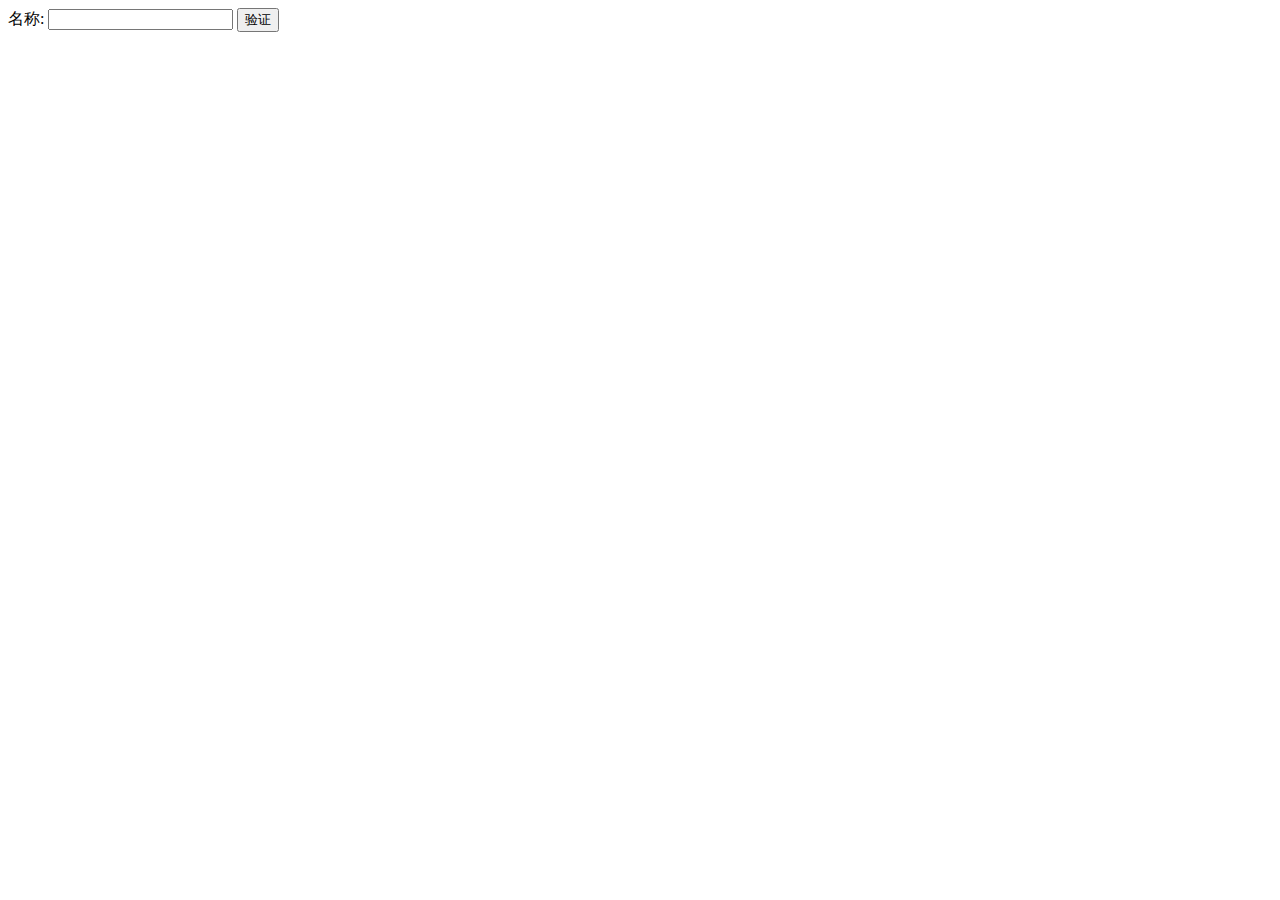
<file: yaoyao/task1.html>
<!DOCTYPE html>
<html>
	<head>
		<meta charset="UTF-8">
		<title></title>
	</head>
	<body>
		名称: <input type="text" id="name"/> <button type="button"id="btn">验证</button>
		<div id="name_msg"></div>
		
		<script>
			function getLength(str){
				return 	str.replace(/[^/x00-xff]/g, 'xx').length;
			}
			
			document.getElementById('btn').onclick = function(){
				var 
					name = document.getElementById('name').value,
					msg = document.getElementById('name_msg'),
				 	length = getLength(name);
				if(name == ''){
					msg.innerHTML = "姓名不能为空";
					return false;
				}
				else if(length < 4 || length > 16){
					msg.innerHTML = "必填，长度为4-16个字符";
					return false;
				}
				else{
					msg.innerHTML = "";
					return true;
				}
			}
		</script>
	</body>
</html>
</file>
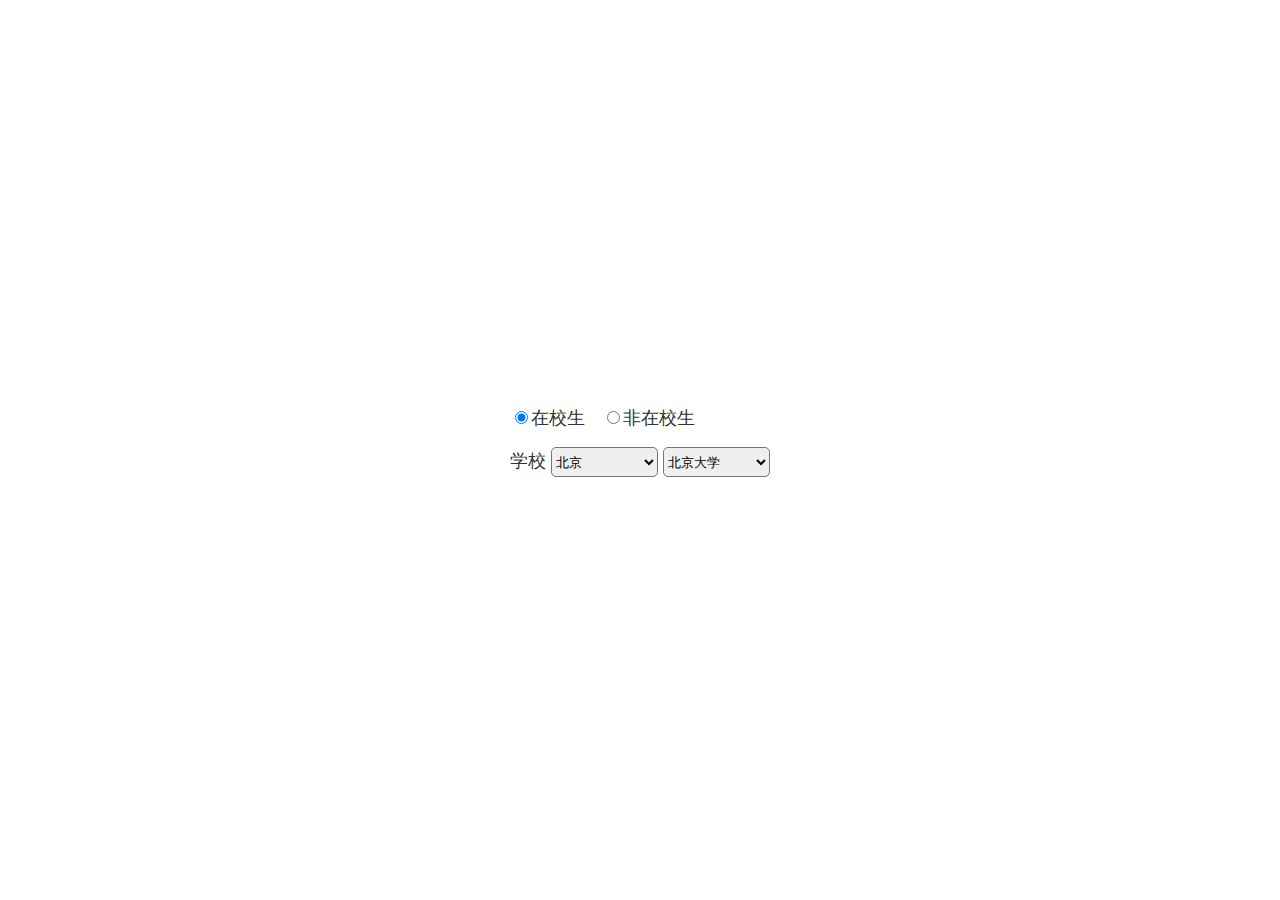
<file: yaoyao/task3.html>
<!DOCTYPE html>
<html>
    <head>
        <meta charset="UTF-8">
        <title>IFE Yaoyao Task03</title>
        <style type="text/css">
            body{
                font-family: "Helvetica Neue",Helvetica,Arial,sans-serif;
                font-size: 18px;
                color: #333;
            }
            #table{
                position: absolute;
                top: 50%;
                left: 50%;
                transform: translate(-50%, -50%);
            }
            div{
                margin-bottom: 17px;
            }
            #table div:first-child label{
                margin-right: 12px;
            }
            input[type=text]{
                border-radius: 5px;
                width: 237px;
                height: 27px;
            }
            select{
                width: 107px;
                height: 30px;
                border-radius: 5px;
            }
        </style>
    </head>
    <body>
        <div id="table">
            <div>
                <input type="radio" name="status" value="0" id="student" checked><label for="student">在校生</label>
                <input type="radio" name="status" value="1" id="officer"><label for="officer">非在校生</label>
            </div>
            <div id="school">
                <label for="city">学校</label>
                <select name="city" id="city">
                    <option>北京</option>
                    <option>成都</option>              
                </select>
                <select name="university" id="university">
                    <option value="0">北京大学</option>
                    <option value="1">清华大学</option>
                    <option value="2">北京理工大学</option>
                </select>
            </div>
            <div id="work" style="display:none">
                <label for="unit">就业单位</label>
                <input type="text" id="unit">
            </div>
        </div>
        <div id="data"></div>

        <script>
           var checkout = {
               student: document.getElementById("student"),
               officer: document.getElementById("officer"),
               school: document.getElementById("school"),
               work: document.getElementById("work"),
               city: document.getElementById("city"),
               university: document.getElementById("university"),
               changerStatus: function(){
                   if(student.checked){
                        work.style.display = "none";
                        school.style.display = "block";
                   }else{
                        work.style.display = "block";
                        school.style.display = "none";
                   }
               },
               changeSchool: function(a){
                    university.options.length = 0;
                    switch(a){
                        case "北京":
                            university.add(new Option("北京大学"));
                            university.add(new Option("清华大学"));
                            university.add(new Option("北京理工大学"));
                            break;
                        case "成都":
                            university.add(new Option("电子科技大学"));
                            university.add(new Option("成都信息工程大学"));
                            university.add(new Option("成都理工大学"));
                            break;
                    }   
               }
           }
           checkout.student.onchange = checkout.changerStatus;
           checkout.officer.onchange = checkout.changerStatus;
           checkout.city.onchange = function(){
               checkout.changeSchool(checkout.city.value);
           }
           
        </script>
    </body>
</html>
</file>
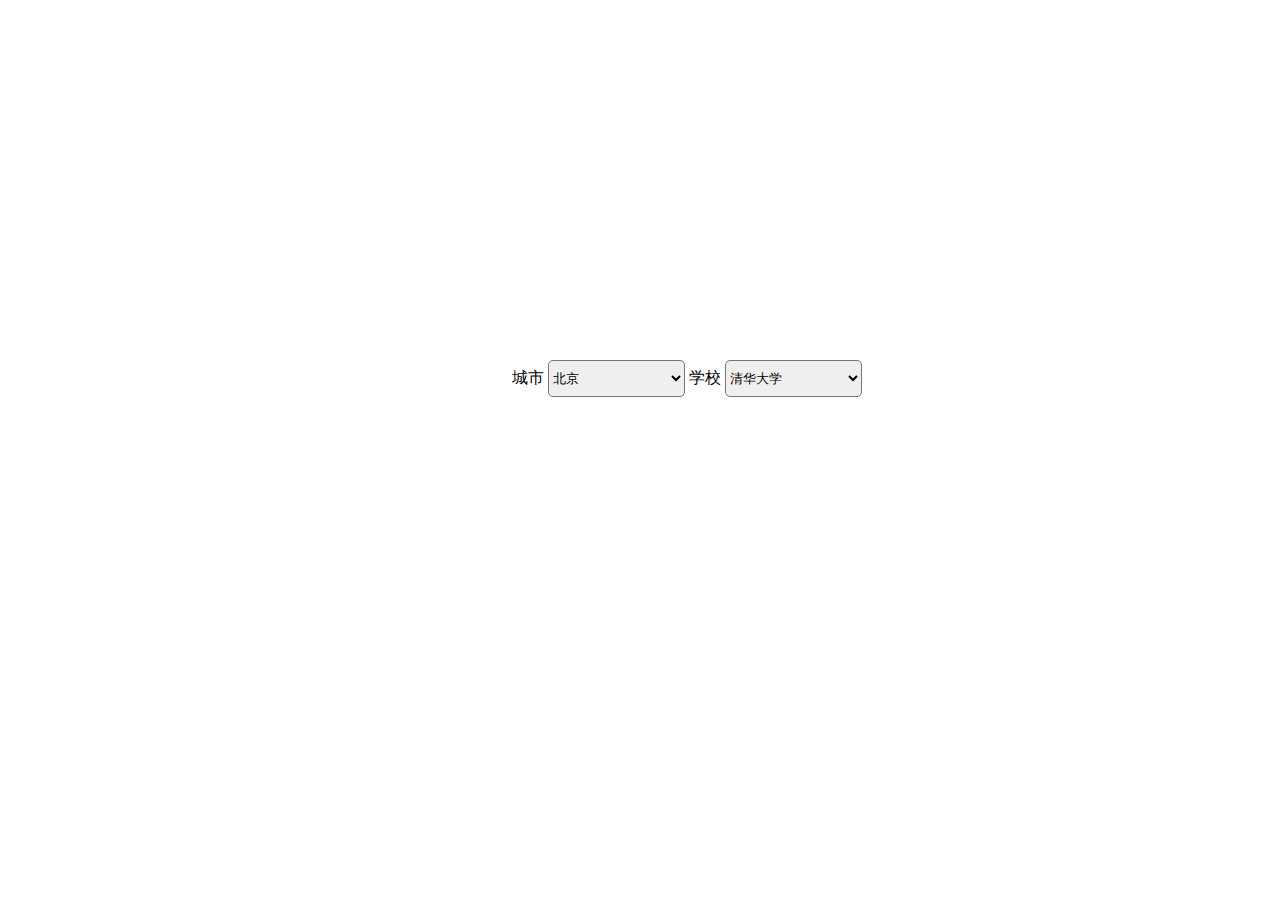
<file: yaoyao/task3_1/task.html>
<!DOCTYPE html>
<html>
	<head>
		<meta charset="UTF-8">
		<title></title>
		<style type="text/css">
			#main{
				position: absolute;
				top: 40%;
				left: 40%;
			}
			select{
				width: 137px;
				height: 37px;
				border-radius: 5px;
			}
		</style>
	</head>
	<body>
		<div id="main">
			<label for="city">城市</label> 
			<select name="city" id="city">
				<option value="beijing">北京</option>
				<option value="chengdu">成都</option>
				<option value="chongqing">重庆</option>
				<option value="shanghai">上海</option>
			</select>
			<label for="school">学校</label>
			<select name="school" id="school">
				<option value="">清华大学</option>
				<option value="">北京大学</option>
				<option value="">北京理工大学</option>
			</select>
		</div>
		
		<script>
			'use strict'
			
			var school = document.getElementById('school'), city = document.getElementById("city");
			
			/*function success(text){
				let txt = JSON.parse(text);
				//console.log(txt.chengdu);
				let display = JSON.stringify(txt, ['chengdu']);
				console.log(JSON.parse(display));
			}*/
			
			function fail(status){
				alert("请求错误: " + status);
			}
			
			city.onchange = function(){
				school.innerHTML = "";
				var xhr, c = this.value;
				//console.log(c);
				if(window.XMLHttpRequest){
					xhr = new XMLHttpRequest();
				}else if(window.ActiveXObject){
					xhr = new ActiveXObject("Microsoft.XMLHTTP");
				}
				xhr.onreadystatechange = function(){
				if(xhr.readyState == 4){
					if(xhr.status == 200){
						//console.log(xhr.responseText);
						let txt = JSON.parse(xhr.responseText);
						//console.log(typeof c);
						let display = JSON.parse(JSON.stringify(txt, [c])), data = display[c];
						//console.log(JSON.parse(display));
						//console.log(display[c] instanceof Array);
						for(let i = 0; i < data.length; i++){
							let options = document.createElement("option");
							options.innerHTML = data[i];
							school.appendChild(options);
						}
					}else{
						return fail(xhr.status);
					}
				}else{
					//响应还在继续...
				}
			}
			
			xhr.open("GET", "data.json", true);
			xhr.send(this.value);
			}
		</script>
	</body>
</html>
</file>
<file: htmltask03/css/index.css>
.container{
	background-color: #eee;
	padding: 20px;
	border: 1px solid #999;
	min-height: 450px;
}
.left{
	width: 200px;
	float: left;
	border: 1px solid #999;
	background-color: #fff;
	padding: 20px;
}
.left img{
	width: 80px;
	height: 80px;
}
.left p{
	float: right;
}
.right{
	float: right;
	border: 1px solid #999;
	background-color: #fff;
	padding: 20px;
}
.right ul li{
	list-style: none;
}
.right img{
	width: 80px;
	height: 80px;
	display: block;
	margin-bottom: 20px;
}
.right img:last-child{
	margin-bottom: 0;
}
.main{
	background-color: #fff;
	border: 1px solid #999;
	margin-left: 260px;
	margin-right: 140px;
	padding: 20px;
}
</file>
<file: htmltask04/css/index.css>
body{
	margin: 0;
	padding: 0;
}
.react{
	width: 400px;
	height: 200px;
	background-color: #ccc;
	position: absolute;
	transform: translate(-50%, -50%);
	top: 50%;
	left: 50%;
}
.react1{
	width: 50px;
	height: 50px;
	background-color: #fc0;
	border-bottom-right-radius: 50px;
	position: absolute;
	top: 0;
	left: 0;
}
.react2{
	width: 50px;
	height: 50px;
	background-color: #fc0;
	position: absolute;
	right: 0;
	bottom: 0;
	border-top-left-radius: 50px;
}
</file>
<file: htmltask07/css/index.css>
*{
	margin: 0;
	padding: 0;
	border: 0;
}
a{
	text-decoration: none;
}
.navigation{
	width: 1170px;
	height: 55px;
	margin: 0 auto;
	overflow: hidden;
	clear: both;
}
.navigation h3{
	margin: 0;
	float: left;
}
.navigation h3 i{
	display: inline-block;
	background: url(../img/sprit.png) 0 -46px no-repeat;
	width: 31px;
	height: 31px;
	margin: 12px 10px -7px 0;
}
.nav-bar{
	list-style: none;
	float: right;
	margin: 0;
	padding: 0;
}
.nav-bar li{
	float: left;
	width: 65px;
	height: 50px;
	margin-right: 25px;
	text-align: center;
	cursor: pointer;
}
.nav-bar li a{
	text-decoration: none;
	font: normal 15px/55px "微软雅黑";
    color: rgb(158, 159, 163);
}
.nav-bar li a:hover{
	border-bottom: #E74F4D;
}
.nav-bar li i{
	display: inline-block;
	width: 24px;
	height: 24px;
	background: url(../img/sprit.png) -33px -54px no-repeat;
	margin: 2px 2px 0 0;
}
.nav-bar li:last-child{
	color: #E74F4D;
}
.bg_main{
	width: 100%;
	height: 645px;
	background: url(../img/newLife.jpg) 30px 0 no-repeat;
}
.newLife{
	position: absolute;
	top: 200px;
	left: 120px;
	color: #FFFFFF;
}
.newLife h1{
	margin-bottom: 20px;
	font-family: "microsoft yahei";
	font-size: 52px;
}
.newLife p{
	margin-bottom: 7px;
}
.newLife a{
	display: inline-block;
	text-decoration: none;
	color: #fff;
	width: 330px;
	height: 63px;
	background-color: #E8504F;
	margin-top: 100px;
	font: normal 30px/65px "microsoft yahei";
	text-align: center;
}
.bg_foot{
	width: 80%;
	height: 250px;
	margin: 0 auto;
}
.bg_foot ul{
	list-style: none;
}
.bg_foot ul li{
	float: left;
	width: 15%;
	color: #8D8D8D;
	font-size: 14px;
	text-align: center;
}
.bg_foot li:first-child, .bg_foot li:nth-child(2), .bg_foot li:nth-child(3){
	margin-right: 12%;
}
.bg_foot li:first-child i{
	display: block;
	width: 41px;
	height: 41px;
	margin: 50px auto;
	background: url(../img/sprit.png) 0 0 no-repeat;
}
.bg_foot li:nth-child(2) i{
	display: block;
	width: 42px;
	height: 42px;
	margin: 50px auto;
	background: url(../img/sprit.png) -42px 0 no-repeat;
}
.bg_foot li:nth-child(3) i{
	display: block;
	width: 42px;
	height: 42px;
	margin: 50px auto;
	background: url(../img/sprit.png) -86px 0 no-repeat;
}
.bg_foot li:last-child i{
	display: block;
	width: 42px;
	height: 42px;
	margin: 50px auto;
	background: url(../img/sprit.png) -126px 0 no-repeat;
}
.newWorld{
	width: 100%;
	height: 280px;
	background-color: #EDECEC;
	color: #A1A1A1;
	font: normal 50px/30px "microsoft yahei";
	text-align: center;
}
.newWorld i{
	display: block;
	width: 100px;
	height: 100px;
	background: url(../img/sprit.png) 0 -80px no-repeat;
	margin: 70px auto;
	position: relative;
	top: 30px;
}
.city{
	width: 100%;
	height: 320px;
	background: url(../img/city.jpg) 0 0 no-repeat;
	background-size: 100%;
	position: absolute;
	background-color: rgba(191, 78, 72, 0.3);
}
.choice{
	width: 80%;
	margin: 15% auto;
}
.choice select{
	width: 20%;
	height: 35px;
	color: rgb(158, 159, 163);
	margin-left: 28px;
	appearance: none; /*消除默认样式*/
	-moz-appearance: none;
	-webkit-appearance: none;
	background: url(../img/sprit.png) no-repeat scroll -140px -150px;
	background-color: #fff;
	
}
.choice a{
	text-decoration: none;
	width: 235px;
	height: 34px;
	display: inline-block;
	background-color: #BF4E48;
	color: #fff;
	text-align: center;
	font: normal 16px/30px "microsoft yahei";
	margin-left: 28px;
}
.activity{
	width: 100%;
	height: 603px;
	background-color: #F7F7F7;
	margin-top: 320px;
	position: absolute;
	text-align: center;
}
.activity ul{
	width: 90%;
	height: 90%;
	margin: 8%;
	list-style: none;
}
.activity li{
	float: left;
	margin-right: 80px;
}
.activity li:last-child{
	margin-right: 0;
}
.activity_1 i{
	display: block;
	width: 220px;
	height: 326px;
	border: 1px solid #DADADA;
	background: url(../img/activity.png) 0 -970px no-repeat;
}
.activity h3{
	color: #343434;
	font: normal 16px/28px "microsoft yahei";
}
.activity p{
	color: #A5A5A5;
	font: normal 14px/26px "microsoft yahei";
}
.activity_2 i{
	display: block;
	width: 220px;
	height: 326px;
	border: 1px solid #DADADA;
	background: url(../img/activity.png) 0 -647px no-repeat;
}
.activity_3 i{
	display: block;
	width: 220px;
	height: 326px;
	border: 1px solid #DADADA;
	background: url(../img/activity.png) 0 -320px no-repeat;
}
.activity_4 i{
	display: block;
	width: 220px;
	height: 326px;
	border: 1px solid #DADADA;
	background: url(../img/activity.png) 0 0 no-repeat;
}
.activity li:nth-child(2) h3{
	letter-spacing: 27px;
}
.newTime{
	width: 100%;
	height: 564px;
	position: relative;
	top: 924px;
}
.newTime div{
	float: right;
	width: 300px;
	margin: 100px 85px;
}
.newTime div h3{
	text-align: center;
	font: normal 20px/30px "microsoft yahei";
	letter-spacing: 5px;
}
.newTime div h3 span{
	color: #E74F4E;
}
.newTime div p{
	margin:40px auto;
	color: #B0B0B0;
	font: normal 14px/30px "microsoft yahei";
}
.newTime div a{
	display: block;
	width: 105px;
	height: 32px;
	border: 1px solid #E74F4E;
	color: #E74F4E;
	font: normal 16px/32px "microsoft yahei";
	text-align: center;
	margin: 0 auto;
}
</file>
<file: htmltask08/css/index.css>
body{
	margin: 0;
	padding: 0;
}
.container{
	box-sizing: border-box;
	border: 1px solid #999;
	padding: 10px;
}
.row:before, .row:after{
	content: "";
	display: table;
	clear: both;
}
.col{
	box-sizing: border-box;
	border: 1px solid #999;
	background-color: #eee;
	margin: 10px;
	height: 50px;
	float: left;
}
@media only screen and (min-width: 769px){
	
	.col-md-1{
		width: calc(8.333% - 20px);	
	}
	
	.col-md-2{
		width: calc(16.667% - 20px);
	}
	
	.col-md-3{
		width: calc(24.999% - 20px);
	}
	
	.col-md-4{
		width: calc(33.333% - 20px);
	}
	
	.col-md-5{
		width: calc(41.666% - 20px);
	}
	
	.col-md-6{
		width: calc(50% - 20px);
	}
}

@media only screen and (max-width: 768px){
	
	.col-sm-1{
		width: calc(8.333% - 20px);	
	}
	
	.col-sm-2{
		width: calc(16.667% - 20px);
	}
	
	.col-sm-3{
		width: calc(24.999% - 20px);
	}
	
	.col-sm-4{
		width: calc(33.333% - 20px);
	}
	
	.col-sm-5{
		width: calc(41.666% - 20px);
	}
	
	.col-sm-6{
		width: calc(50% - 20px);
	}
	
	.col-sm-7{
		width: calc(58.333% - 20px);
	}
	
	.col-sm-8{
		width: calc(66.667% - 20px);
	}
	
	.col-sm-9{
		width: calc(74.999% - 20px);
	}
	
	.col-sm-10{
		width: calc(83.333% - 20px);
	}
	
	.col-sm-11{
		width: calc(91.667% - 20px);
	}
	
	.col-sm-12{
		width: calc(100% - 20px);
	}
}
</file>
<file: htmltask09/css/index.css>
body{
	margin: 0;
	padding: 0;
}
ul{
	list-style: none;
}
header{
	width: 100%;
	height: 55px;
	background-color: #228ABF;
	color: #fff;
	font-size: 10px;
}
header img{
	float: left;
	margin-top: 10px;
	margin-left: 30px;
}
header ul{
	float: right;
	margin-top: 10px;
	margin-right: 80px;
}
header li{
	float: left;
	margin-left: 30px;
}
header input{
	width: 315px;
	height: 20px;
	border-radius: 56px;
	border: none;
	padding-left: 10px;
}
header i.search{
	display: inline-block;
	width: 20px;
	height: 20px;
	background: url(../img/search.gif) top left no-repeat;
	position: relative;
	top: 8px;
	left: 30px;
}
header i.login{
	display: inline-block;
	width: 20px;
	height: 20px;
	background: url(../img/logo-r.gif) top right no-repeat;
	margin-top: 8px;
}
header span{
	position: relative;
	top: -7px;
}
aside{
	width: 230px;
	height: 500px;
	background-color: #2B2E3D;
}
</file>
<file: htmltask10/css/index.css>
*{
	margin: 0;
	padding: 0;
}
.flex{
	display: -webkit-flex;
	display: flex;
	-webkit-justify-content: space-between;
	justify-content: space-between;
}
.box{
	width: 148px;
	margin: 20px;
	padding: 0 20px;
	margin: 10px 0;
}
.box_one{
	border: 1px solid #f00;
	height: 118px;
}
.box_two{
	border: 1px solid #f00;
	height: 98px;
}
.box_three{
	border: 1px solid #f00;
	height: 38px;
}
.box_four{
	border: 1px solid #0f0;
	height: 198px;
}
@media only screen and (min-width: 641px){
	.flex{
		-webkit-align-items: center;
		align-items: center;
	}
}
@media only screen and (max-width: 640px){
	.flex{
		-webkit-align-items: flex-start;
		align-items: flex-start;
	}
	.box_four{
		-webkit-order: -1;
		order: -1;
	}
}
</file>
